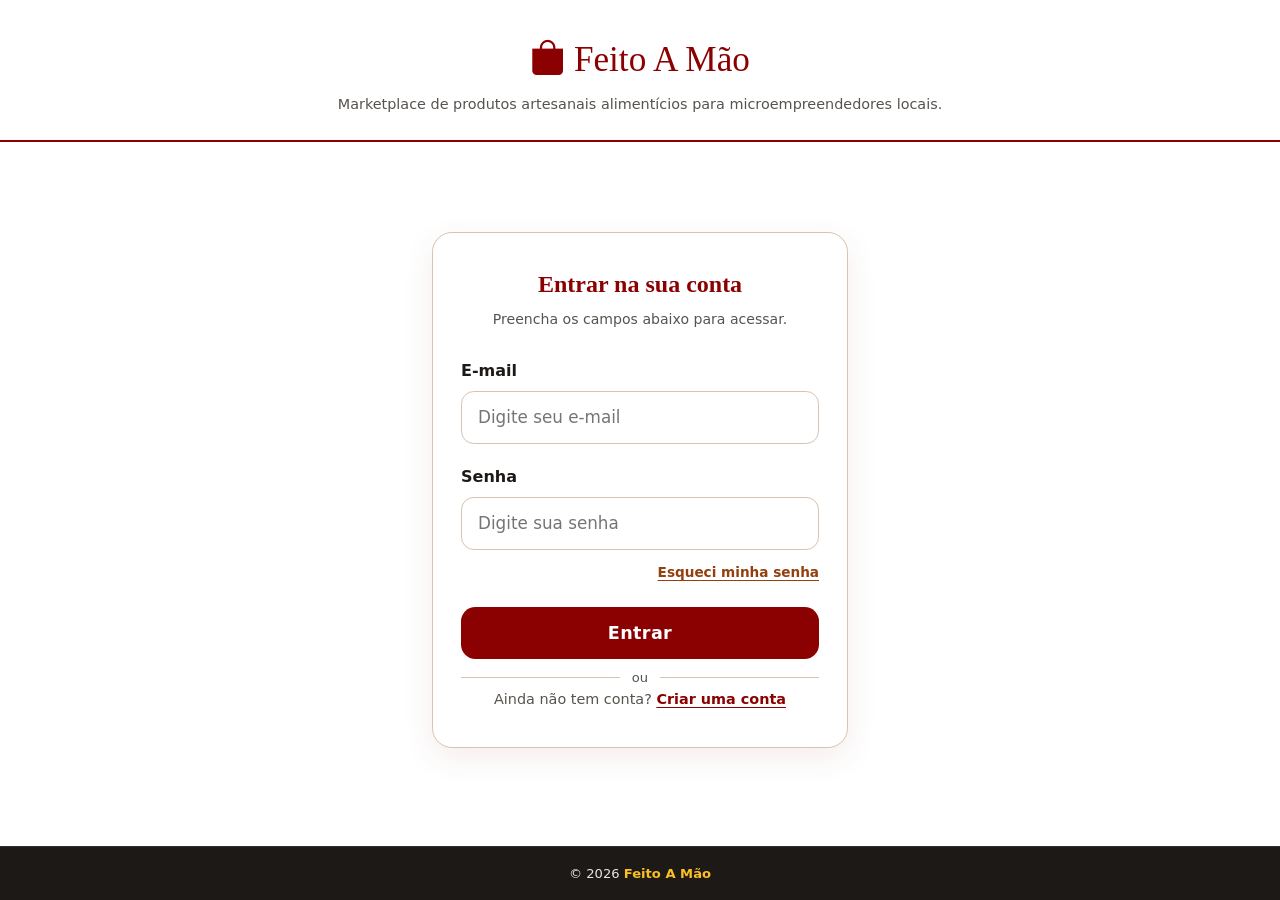
<file: index.html>
<!DOCTYPE html>
<html lang="pt-BR">
<head>
  <meta charset="UTF-8">
  <meta name="viewport" content="width=device-width, initial-scale=1.0">
  <link rel="stylesheet" href="css/style.css">
  <title>Entrar — Feito A Mão</title>
  <link rel="stylesheet" href="https://cdn.jsdelivr.net/npm/bootstrap-icons@1.13.1/font/bootstrap-icons.min.css">
  
</head>
<body>

  <a class="skip-link" href="#form-login">Ir direto para o formulário</a>

  <!-- Cabeçalho -->
  <header class="cabecalho" role="banner">
    <p class="cabecalho__marca"><i class="bi bi-bag-fill"></i> Feito A Mão</p>
    <p class="cabecalho__desc">Marketplace de produtos artesanais alimentícios para microempreendedores locais.</p>
  </header>

  <!-- Conteúdo principal -->
  <main class="pagina-login" id="conteudo-principal_login">
    <div class="card-login" role="region" aria-labelledby="titulo-login">

      <h1 class="card-login__titulo" id="titulo-login">Entrar na sua conta</h1>
      <p class="card-login__dica">Preencha os campos abaixo para acessar.</p>

      <form class="form-login" id="form-login" method="post" aria-label="Formulário de login">

        <!-- Campo E-mail -->
        <div class="campo" id="grupo-email">
          <div class="campo__rotulo-grupo">
            <label class="campo__rotulo" for="email">E-mail</label>
          </div>
          <input class="campo__entrada" type="email" id="email" name="email" autocomplete="email" placeholder="Digite seu e-mail" required>
        </div>

        <!-- Campo Senha -->
        <div class="campo" id="grupo-senha">
          <div class="campo__rotulo-grupo">
            <label class="campo__rotulo" for="senha">Senha</label>
          </div>
          <div class="campo__senha-wrapper">
            <input class="campo__entrada" type="password" id="senha" name="senha" placeholder="Digite sua senha" required>
          </div>
        </div>

        <!-- Esqueci minha senha -->
        <p class="link-senha">
          <a href="#">Esqueci minha senha</a>
        </p>

        <!-- Botão -->
        <button class="btn-entrar" type="submit" id="btn-entrar">
          <span class="btn-entrar__texto" aria-hidden="true">Entrar</span>
        </button>

      </form>

      <p id="mensagem"></p>

      <div class="divisor" aria-hidden="true">ou</div>

      <p class="link-cadastro">
        Ainda não tem conta? <a href="views/cadastrarConta.html">Criar uma conta</a>
      </p>

    </div>
  </main>

  <!-- Rodapé -->
  <footer class="rodape" role="contentinfo">
    <p>&copy; 2026 <strong>Feito A Mão</strong></p>
  </footer>

  <script src="api/Auth.js"></script>
  
</body>
</html>
</file>
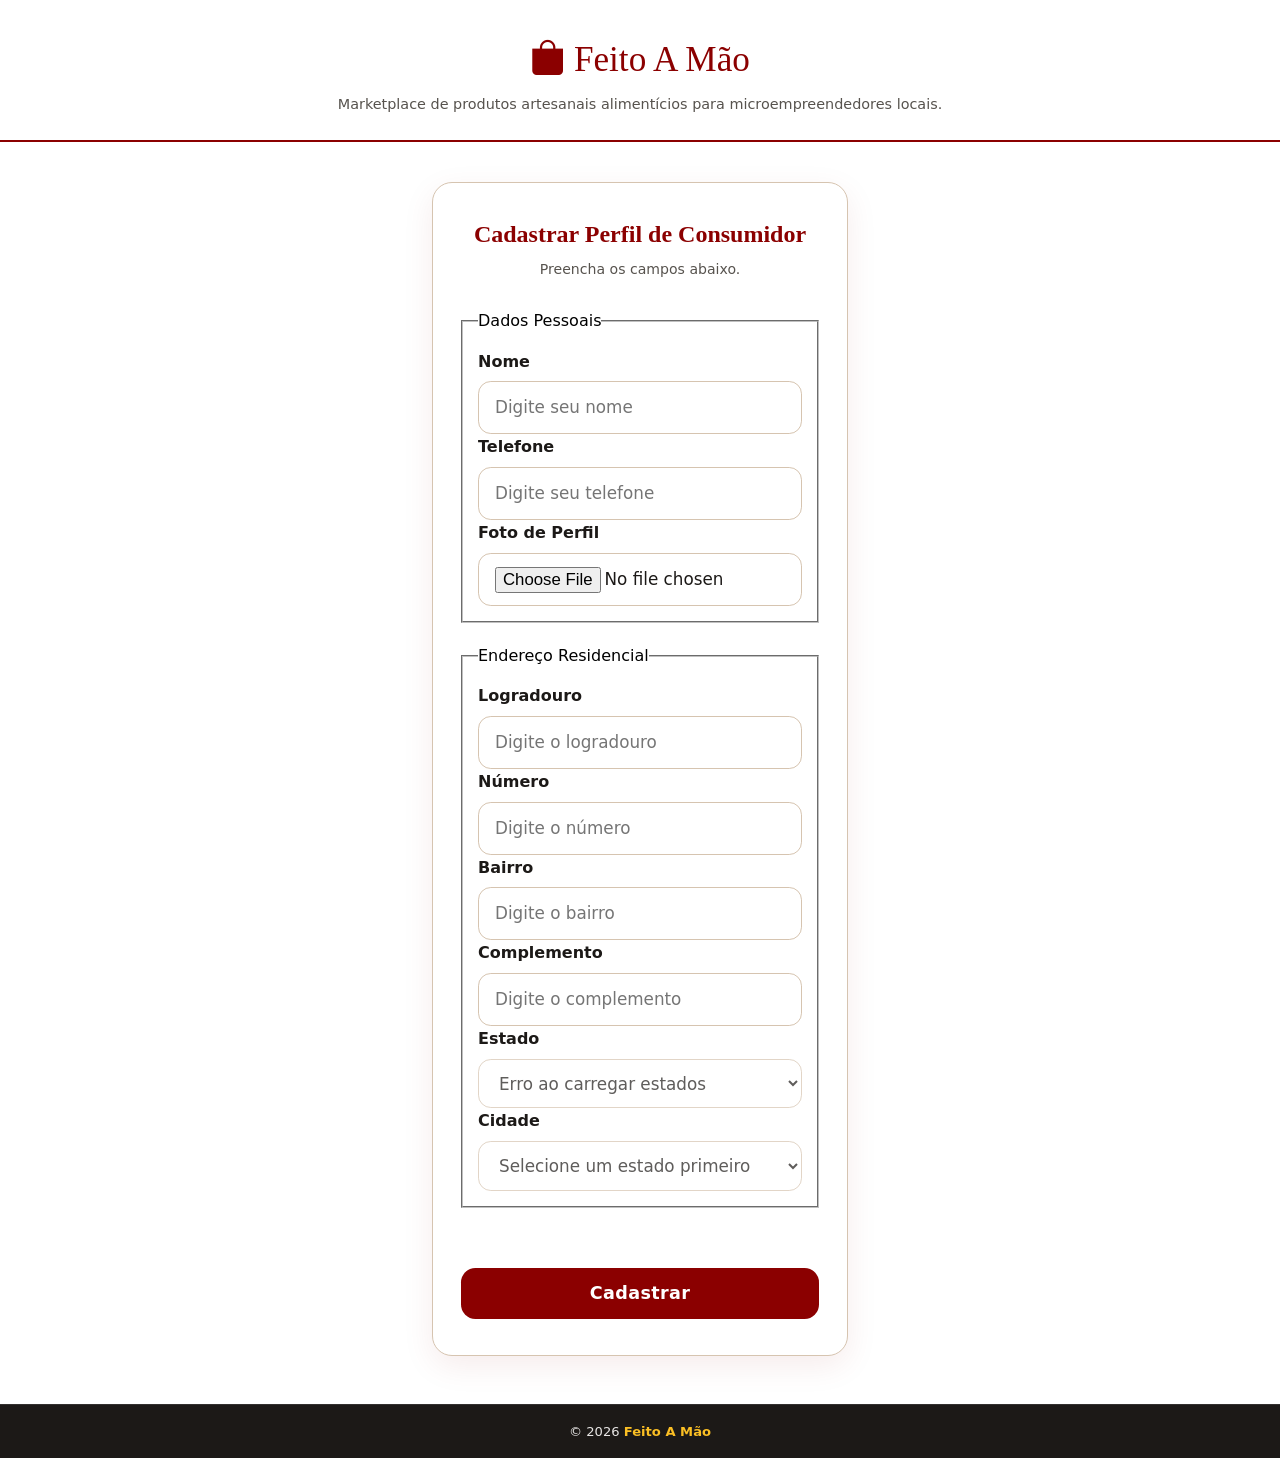
<file: views/cadastrarConsumidor.html>
<!DOCTYPE html>
<html lang="pt-BR">
<head>
  <meta charset="UTF-8">
  <meta name="viewport" content="width=device-width, initial-scale=1.0">
  <link rel="stylesheet" href="../css/style.css">
  <title>Cadastrar Perfil de Consumidor — Feito A Mão</title>
  <link rel="stylesheet" href="https://cdn.jsdelivr.net/npm/bootstrap-icons@1.13.1/font/bootstrap-icons.min.css">
</head>
<body>

  <a class="skip-link" href="#form-consumidor">Ir direto para o formulário</a>

  <header class="cabecalho" role="banner">
    <p class="cabecalho__marca"><i class="bi bi-bag-fill"></i> Feito A Mão</p>
    <p class="cabecalho__desc">Marketplace de produtos artesanais alimentícios para microempreendedores locais.</p>
  </header>

  <main class="pagina-login" id="conteudo-principal">
    <div class="card-login" role="region" aria-labelledby="titulo-consumidor">

      <h1 class="card-login__titulo" id="titulo-consumidor">Cadastrar Perfil de Consumidor</h1>
      <p class="card-login__dica">Preencha os campos abaixo.</p>

      <form class="form-login" id="form-consumidor" method="post"
            action="../index.php?acao=salvar_consumidor"
            enctype="multipart/form-data"
            aria-label="Formulário de cadastro de consumidor">

        <!-- id_usuario vindo da sessão via JS -->
        <input type="hidden" id="id_usuario" name="id_usuario" value="">

        <fieldset>
          <legend>Dados Pessoais</legend>

          <div class="campo">
            <div class="campo__rotulo-grupo">
              <label class="campo__rotulo" for="nome">Nome</label>
            </div>
            <input class="campo__entrada" type="text" id="nome" name="nome" placeholder="Digite seu nome" required>
          </div>

          <div class="campo">
            <div class="campo__rotulo-grupo">
              <label class="campo__rotulo" for="telefone">Telefone</label>
            </div>
            <input class="campo__entrada" type="tel" id="telefone" name="telefone" placeholder="Digite seu telefone">
          </div>

          <div class="campo">
            <div class="campo__rotulo-grupo">
              <label class="campo__rotulo" for="foto_perfil">Foto de Perfil</label>
            </div>
            <input class="campo__entrada" type="file" id="foto_perfil" name="foto_perfil" accept="image/*">
          </div>
        </fieldset>

        <fieldset>
          <legend>Endereço Residencial</legend>

          <div class="campo">
            <div class="campo__rotulo-grupo">
              <label class="campo__rotulo" for="logradouro">Logradouro</label>
            </div>
            <input class="campo__entrada" type="text" id="logradouro" name="logradouro" placeholder="Digite o logradouro" required>
          </div>

          <div class="campo">
            <div class="campo__rotulo-grupo">
              <label class="campo__rotulo" for="numero">Número</label>
            </div>
            <input class="campo__entrada" type="text" id="numero" name="numero" placeholder="Digite o número">
          </div>

          <div class="campo">
            <div class="campo__rotulo-grupo">
              <label class="campo__rotulo" for="bairro">Bairro</label>
            </div>
            <input class="campo__entrada" type="text" id="bairro" name="bairro" placeholder="Digite o bairro">
          </div>

          <div class="campo">
            <div class="campo__rotulo-grupo">
              <label class="campo__rotulo" for="complemento">Complemento</label>
            </div>
            <input class="campo__entrada" type="text" id="complemento" name="complemento" placeholder="Digite o complemento">
          </div>

          <div class="campo">
            <div class="campo__rotulo-grupo">
              <label class="campo__rotulo" for="estado">Estado</label>
            </div>
            <select class="campo__entrada" id="estado" name="estado" required>
              <option value="">Selecione um estado</option>
            </select>
          </div>

          <div class="campo">
            <div class="campo__rotulo-grupo">
              <label class="campo__rotulo" for="cidade">Cidade</label>
            </div>
            <select class="campo__entrada" id="cidade" name="cidade" required disabled>
              <option value="">Selecione um estado primeiro</option>
            </select>
          </div>
        </fieldset>

        <p id="mensagem"></p>

        <button class="btn-entrar" type="submit" id="btn-entrar">
          <span class="btn-entrar__texto" aria-hidden="true">Cadastrar</span>
        </button>
      </form>

    </div>
  </main>

  <footer class="rodape" role="contentinfo">
    <p>&copy; 2026 <strong>Feito A Mão</strong></p>
  </footer>

  <script src="../api_gov/api_gov.js"></script>
  <script>
    // Preenche o id_usuario a partir da URL (?id_usuario=X)
    const params = new URLSearchParams(window.location.search);
    const idUsuario = params.get('id_usuario') || '';
    document.getElementById('id_usuario').value = idUsuario;
  </script>

</body>
</html>
</file>
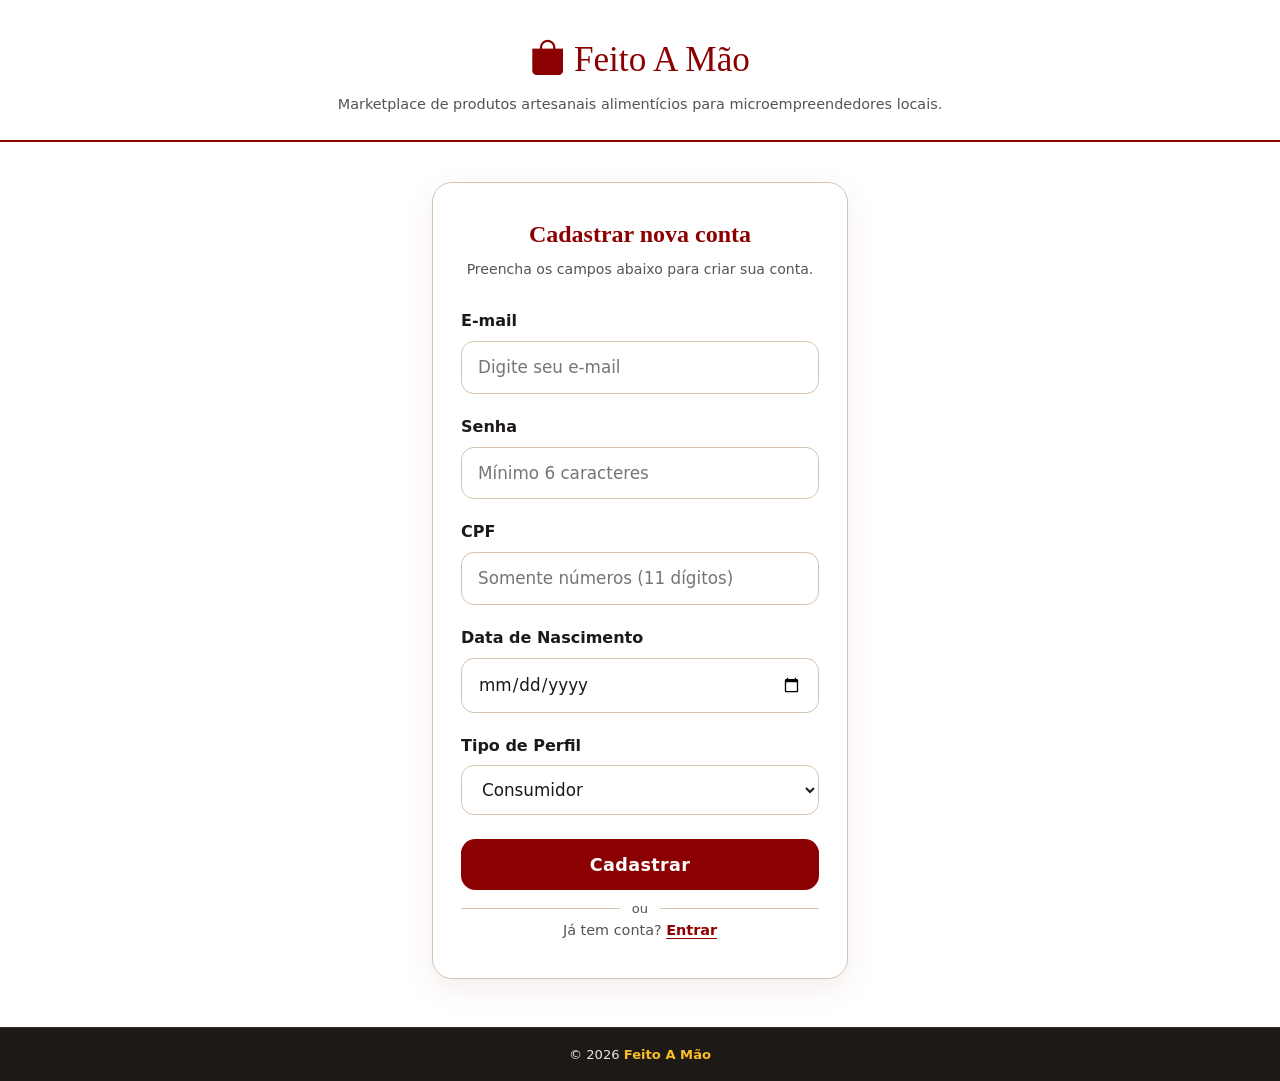
<file: views/cadastrarConta.html>
<!DOCTYPE html>
<html lang="pt-BR">
<head>
  <meta charset="UTF-8">
  <meta name="viewport" content="width=device-width, initial-scale=1.0">
  <link rel="stylesheet" href="../css/style.css">
  <title>Cadastrar Conta — Feito A Mão</title>
  <link rel="stylesheet" href="https://cdn.jsdelivr.net/npm/bootstrap-icons@1.13.1/font/bootstrap-icons.min.css">
</head>
<body>
  <a class="skip-link" href="#form-login">Ir direto para o formulário</a>

  <header class="cabecalho" role="banner">
    <p class="cabecalho__marca"><i class="bi bi-bag-fill"></i> Feito A Mão</p>
    <p class="cabecalho__desc">Marketplace de produtos artesanais alimentícios para microempreendedores locais.</p>
  </header>

  <main class="pagina-login" id="conteudo-principal">
    <div class="card-login" role="region" aria-labelledby="titulo-login">

      <h1 class="card-login__titulo" id="titulo-login">Cadastrar nova conta</h1>
      <p class="card-login__dica">Preencha os campos abaixo para criar sua conta.</p>

      <form class="form-login" id="form-login" aria-label="Formulário de cadastro">

        <div class="campo">
          <div class="campo__rotulo-grupo">
            <label class="campo__rotulo" for="email">E-mail</label>
          </div>
          <input class="campo__entrada" type="email" id="email" name="email" autocomplete="email" placeholder="Digite seu e-mail" required>
        </div>

        <div class="campo">
          <div class="campo__rotulo-grupo">
            <label class="campo__rotulo" for="senha">Senha</label>
          </div>
          <input class="campo__entrada" type="password" id="senha" name="senha" placeholder="Mínimo 6 caracteres" required>
        </div>

        <div class="campo">
          <div class="campo__rotulo-grupo">
            <label class="campo__rotulo" for="cpf">CPF</label>
          </div>
          <input class="campo__entrada" type="text" id="cpf" name="cpf" placeholder="Somente números (11 dígitos)" maxlength="14" required>
        </div>

        <div class="campo">
          <div class="campo__rotulo-grupo">
            <label class="campo__rotulo" for="data_nascimento">Data de Nascimento</label>
          </div>
          <input class="campo__entrada" type="date" id="data_nascimento" name="data_nascimento" required>
        </div>

        <div class="campo">
          <div class="campo__rotulo-grupo">
            <label class="campo__rotulo" for="tipo_perfil">Tipo de Perfil</label>
          </div>
          <select class="campo__entrada" id="tipo_perfil" name="tipo_perfil" required>
            <option disabled value="">Selecione seu tipo de perfil</option>
            <option value="consumidor">Consumidor</option>
            <option value="produtor">Produtor</option>
            <option value="ambos">Consumidor e Produtor</option>
          </select>
        </div>

        <button class="btn-entrar" type="submit" id="btn-entrar">
          <span class="btn-entrar__texto" aria-hidden="true">Cadastrar</span>
        </button>

      </form>

      <p id="mensagem"></p>

      <div class="divisor" aria-hidden="true">ou</div>
      <p class="link-cadastro">
        Já tem conta? <a href="../index.html">Entrar</a>
      </p>

    </div>
  </main>

  <footer class="rodape" role="contentinfo">
    <p>&copy; 2026 <strong>Feito A Mão</strong></p>
  </footer>

  <script src="../api/Cadastro.js"></script>
</body>
</html>
</file>
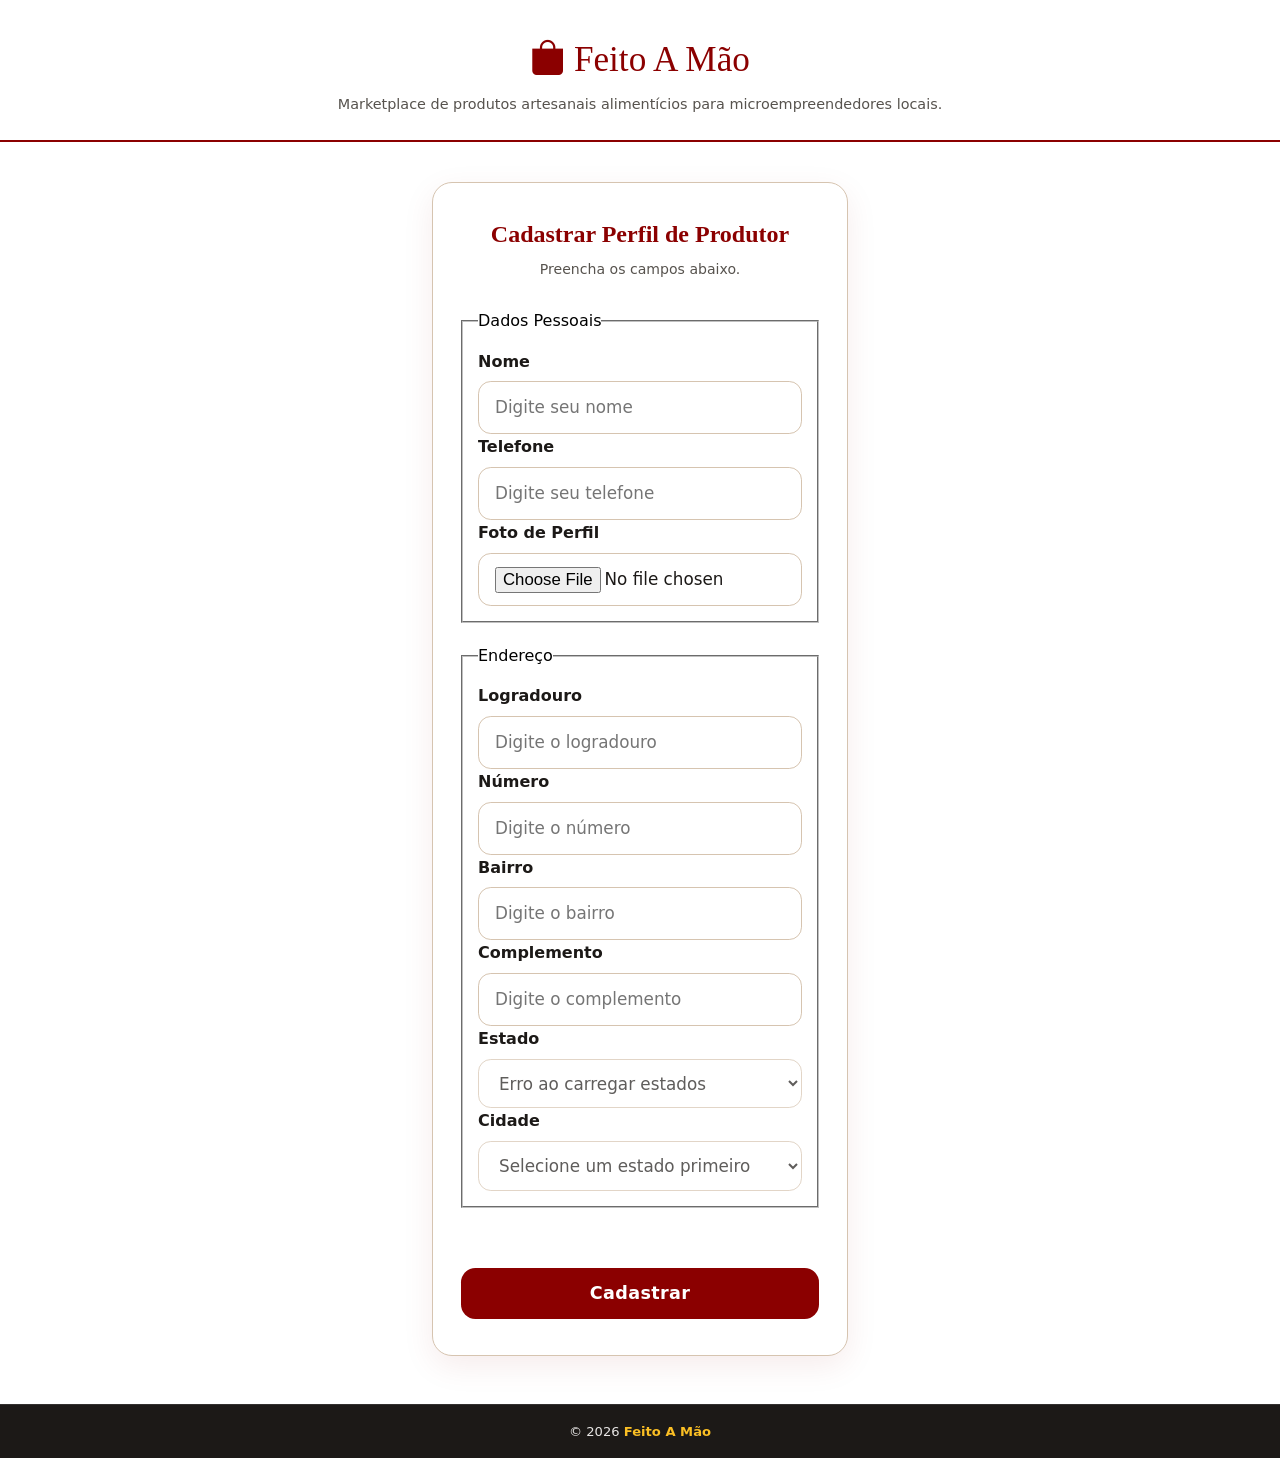
<file: views/cadastrarProdutor.html>
<!DOCTYPE html>
<html lang="pt-BR">
<head>
  <meta charset="UTF-8">
  <meta name="viewport" content="width=device-width, initial-scale=1.0">
  <link rel="stylesheet" href="../css/style.css">
  <title>Cadastrar Perfil de Produtor — Feito A Mão</title>
  <link rel="stylesheet" href="https://cdn.jsdelivr.net/npm/bootstrap-icons@1.13.1/font/bootstrap-icons.min.css">
</head>
<body>

  <a class="skip-link" href="#form-produtor">Ir direto para o formulário</a>

  <header class="cabecalho" role="banner">
    <p class="cabecalho__marca"><i class="bi bi-bag-fill"></i> Feito A Mão</p>
    <p class="cabecalho__desc">Marketplace de produtos artesanais alimentícios para microempreendedores locais.</p>
  </header>

  <main class="pagina-login" id="conteudo-principal">
    <div class="card-login" role="region" aria-labelledby="titulo-produtor">

      <h1 class="card-login__titulo" id="titulo-produtor">Cadastrar Perfil de Produtor</h1>
      <p class="card-login__dica">Preencha os campos abaixo.</p>

      <form class="form-login" id="form-produtor" method="post"
            action="../index.php?acao=salvar_produtor"
            enctype="multipart/form-data"
            aria-label="Formulário de cadastro de produtor">

        <input type="hidden" id="id_usuario" name="id_usuario" value="">

        <fieldset>
          <legend>Dados Pessoais</legend>

          <div class="campo">
            <div class="campo__rotulo-grupo">
              <label class="campo__rotulo" for="nome">Nome</label>
            </div>
            <input class="campo__entrada" type="text" id="nome" name="nome" placeholder="Digite seu nome" required>
          </div>

          <div class="campo">
            <div class="campo__rotulo-grupo">
              <label class="campo__rotulo" for="telefone">Telefone</label>
            </div>
            <input class="campo__entrada" type="tel" id="telefone" name="telefone" placeholder="Digite seu telefone">
          </div>

          <div class="campo">
            <div class="campo__rotulo-grupo">
              <label class="campo__rotulo" for="foto_perfil">Foto de Perfil</label>
            </div>
            <input class="campo__entrada" type="file" id="foto_perfil" name="foto_perfil" accept="image/*">
          </div>
        </fieldset>

        <fieldset>
          <legend>Endereço</legend>

          <div class="campo">
            <div class="campo__rotulo-grupo">
              <label class="campo__rotulo" for="logradouro">Logradouro</label>
            </div>
            <input class="campo__entrada" type="text" id="logradouro" name="logradouro" placeholder="Digite o logradouro" required>
          </div>

          <div class="campo">
            <div class="campo__rotulo-grupo">
              <label class="campo__rotulo" for="numero">Número</label>
            </div>
            <input class="campo__entrada" type="text" id="numero" name="numero" placeholder="Digite o número">
          </div>

          <div class="campo">
            <div class="campo__rotulo-grupo">
              <label class="campo__rotulo" for="bairro">Bairro</label>
            </div>
            <input class="campo__entrada" type="text" id="bairro" name="bairro" placeholder="Digite o bairro">
          </div>

          <div class="campo">
            <div class="campo__rotulo-grupo">
              <label class="campo__rotulo" for="complemento">Complemento</label>
            </div>
            <input class="campo__entrada" type="text" id="complemento" name="complemento" placeholder="Digite o complemento">
          </div>

          <div class="campo">
            <div class="campo__rotulo-grupo">
              <label class="campo__rotulo" for="estado">Estado</label>
            </div>
            <select class="campo__entrada" id="estado" name="estado" required>
              <option value="">Selecione um estado</option>
            </select>
          </div>

          <div class="campo">
            <div class="campo__rotulo-grupo">
              <label class="campo__rotulo" for="cidade">Cidade</label>
            </div>
            <select class="campo__entrada" id="cidade" name="cidade" required disabled>
              <option value="">Selecione um estado primeiro</option>
            </select>
          </div>
        </fieldset>

        <p id="mensagem"></p>

        <button class="btn-entrar" type="submit" id="btn-entrar">
          <span class="btn-entrar__texto" aria-hidden="true">Cadastrar</span>
        </button>
      </form>

    </div>
  </main>

  <footer class="rodape" role="contentinfo">
    <p>&copy; 2026 <strong>Feito A Mão</strong></p>
  </footer>

  <script src="../api_gov/api_gov.js"></script>
  <script>
    const params = new URLSearchParams(window.location.search);
    const idUsuario = params.get('id_usuario') || '';
    document.getElementById('id_usuario').value = idUsuario;
  </script>

</body>
</html>
</file>
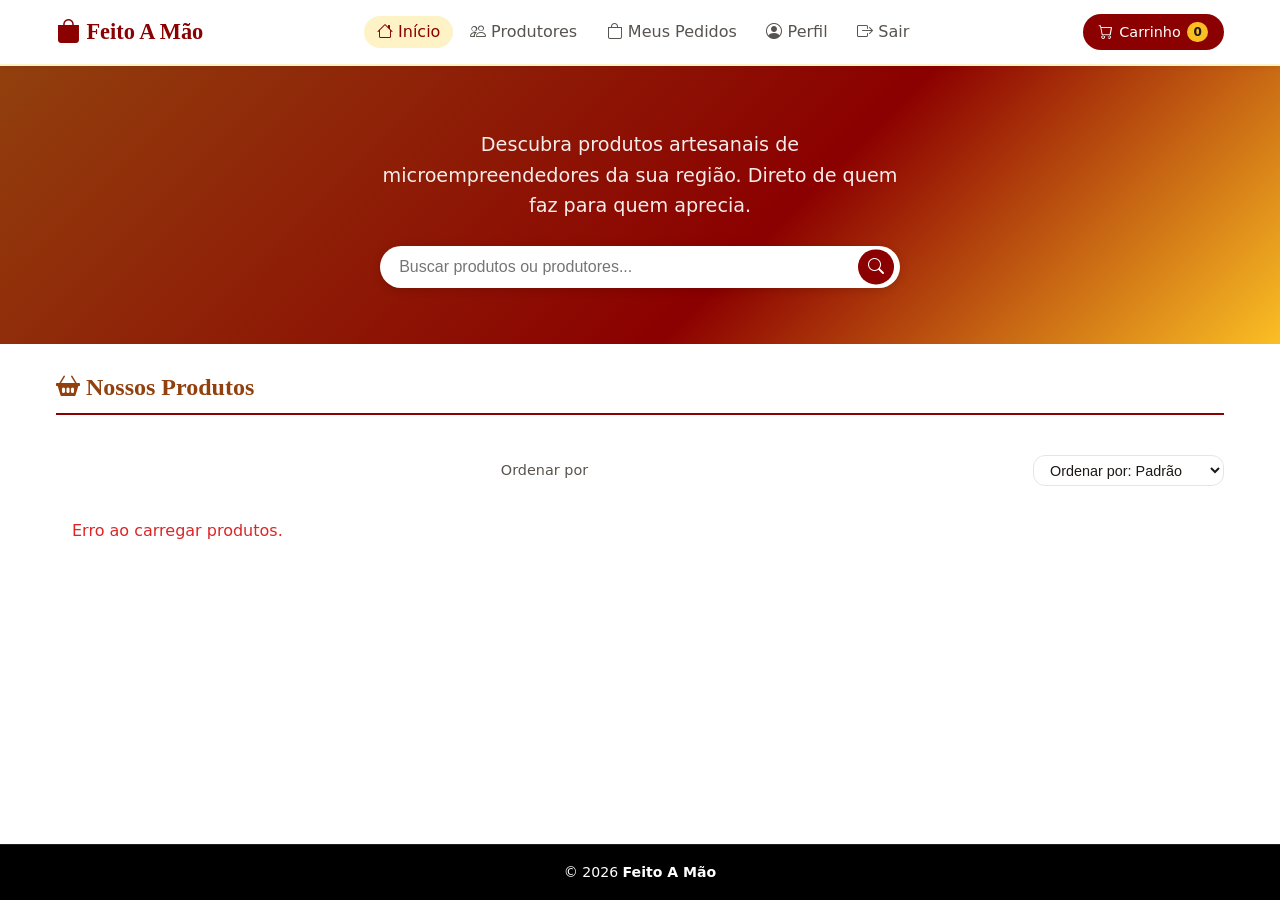
<file: views/consumidorMain.html>
<!DOCTYPE html>
<html lang="pt-BR">
<head>
  <meta charset="UTF-8" />
  <meta name="viewport" content="width=device-width, initial-scale=1.0" />
  <meta name="description" content="Feito A Mão — Marketplace de produtos artesanais de microempreendedores locais." />
  <title>Feito A Mão — Produtos Artesanais</title>
  <link rel="stylesheet" href="../css/style.css" />
  <link rel="stylesheet" href="https://cdn.jsdelivr.net/npm/bootstrap-icons@1.13.1/font/bootstrap-icons.min.css">
</head>
<body>

  <!-- Skip link para navegação por teclado -->
  <a class="skip-link" href="#conteudo-principal">Ir para o conteúdo principal</a>

  <!--  HEADER / NAV  -->
  <header class="header" role="banner">
    <nav class="nav" aria-label="Navegação principal">
      <a class="nav__logo" href="escolhaPerfil.html" aria-label="Feito A Mão — Página inicial">
        <span aria-hidden="true"><i class="bi bi-bag-fill"></i></span> Feito A Mão
      </a>

      <!-- Hambúrguer (mobile) -->
      <button
        class="nav__toggle"
        id="nav-toggle"
        aria-controls="nav-menu"
        aria-expanded="false"
        aria-label="Abrir menu de navegação"
      >
        <span></span><span></span><span></span>
      </button>

      <!-- Links de navegação -->
      <ul class="nav__menu" id="nav-menu" role="list">
        <li><a href="#conteudo-principal"><i class="bi bi-house"></i> Início</a></li>
        <li><a href="produtores.html"><i class="bi bi-people"></i> Produtores</a></li>
        <li><a href="meusPedidos.html"><i class="bi bi-bag"></i> Meus Pedidos</a></li>
        <li><a href="editarConsumidor.html"><i class="bi bi-person-circle"></i> Perfil</a></li>
        <li><a href="#" id="btn-sair"><i class="bi bi-box-arrow-right"></i> Sair</a></li>
      </ul>

      <!-- Botão carrinho -->
      <div class="nav__acoes">
        <button class="btn-carrinho" id="btn-abrir-carrinho" aria-label="Ver carrinho de compras">
          <i class="bi bi-cart"></i> Carrinho
          <span class="carrinho-badge" id="carrinho-badge" aria-label="itens no carrinho">0</span>
        </button>
      </div>
    </nav>
  </header>

  <!--  HERO / BANNER  -->
  <section class="hero" aria-label="Apresentação">
    <p class="hero__subtitulo">
      Descubra produtos artesanais de microempreendedores da sua região.
      Direto de quem faz para quem aprecia.
    </p>

    <!-- Campo de busca -->
    <div class="busca-wrapper" role="search">
      <label for="busca-input">Buscar produtos ou produtores</label>
      <input
        type="search"
        id="busca-input"
        class="busca-input"
        placeholder="Buscar produtos ou produtores..."
        aria-label="Buscar produtos ou produtores"
        autocomplete="off"
      />
      <button class="busca-btn" id="busca-btn" aria-label="Realizar busca"><i class="bi bi-search"></i></button>
    </div>
  </section>

  <!--  CONTEÚDO PRINCIPAL  -->
  <main class="main" id="conteudo-principal">

    <!-- Título da seção -->
    <h2 class="secao-titulo"><i class="bi bi-basket2-fill"></i> Nossos Produtos</h2>

    <!-- Filtros de categoria (preenchidos via JS) -->
    <nav aria-label="Filtrar por categoria">
      <div class="filtros" id="filtros" role="group" aria-label="Categorias de produtos">
        <!-- Renderizado dinamicamente via JS -->
      </div>
    </nav>

    <!-- Barra de resultados + ordenação -->
    <div class="barra-resultados">
      <span id="resultado-count" aria-live="polite" aria-atomic="true"></span>
      <label for="ordenar" class="sr-only">Ordenar por</label>
      <select id="ordenar" class="ordenar-select" aria-label="Ordenar produtos">
        <option value="padrao">Ordenar por: Padrão</option>
        <option value="destaque"> <i class="bi bi-star-fill"></i> Destaques primeiro</option>
        <option value="preco-asc">Preço: menor → maior</option>
        <option value="preco-desc">Preço: maior → menor</option>
        <option value="nome">Nome A–Z</option>
      </select>
    </div>

    <!-- Grid de produtos (preenchido via JS) -->
    <section
      id="produtos-grid"
      class="produtos-grid"
      aria-label="Lista de produtos artesanais"
      aria-live="polite"
    >
      <!-- Cards renderizados dinamicamente via JS -->
    </section>

  </main>

  <!-- TOASTS / FEEDBACK -->
  <div id="toast-container" class="toast-container" aria-live="polite" aria-atomic="false"></div>

  <aside id="carrinho-drawer" class="carrinho-drawer" aria-label="Carrinho de pedidos">
    <div class="carrinho-drawer__cabeca">
      <h2>Seu carrinho</h2>
      <button class="modal__fechar" id="fechar-carrinho" aria-label="Fechar carrinho">✕</button>
    </div>
    <div id="carrinho-grid" class="carrinho-drawer__lista"></div>
    <div class="carrinho-drawer__rodape">
      <p id="carrinho-resumo">0 item</p>
      <strong id="carrinho-total">R$ 0,00</strong>
      <button class="btn-adicionar" id="finalizar-pedido">Finalizar pedido</button>
    </div>
  </aside>

  <!-- FOOTER -->
  <footer class="footer" role="contentinfo">
    <p>
      &copy; 2026 <strong>Feito A Mão</strong>
    </p>
  </footer>

  <!-- Script principal -->
   <script src="../js/nav.js"></script>
  <script src="../api/Pedido.js"></script>
  <script src="../api/AppConsumidor.js"></script>
</body>
</html>
</file>
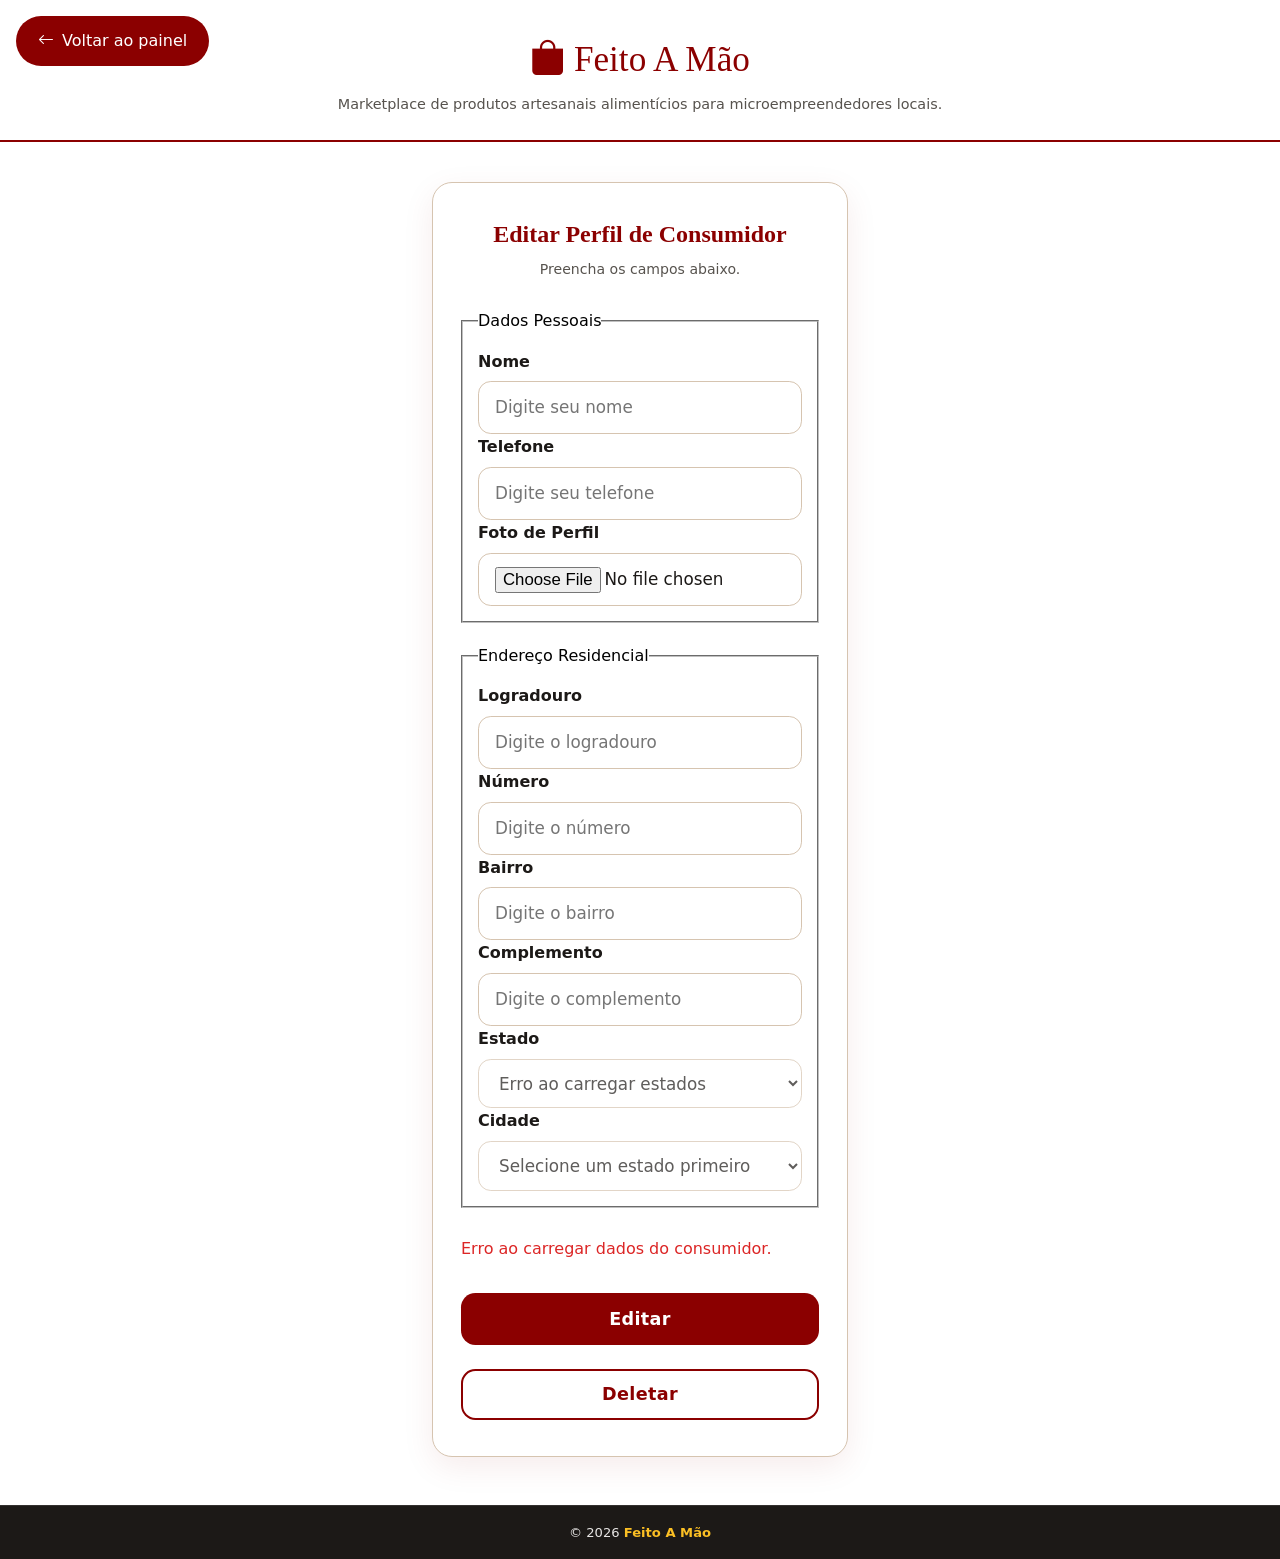
<file: views/editarConsumidor.html>
<!DOCTYPE html>
<html lang="pt-BR">
<head>
  <meta charset="UTF-8">
  <meta name="viewport" content="width=device-width, initial-scale=1.0">
  <link rel="stylesheet" href="../css/style.css">
  <title>Editar Perfil de Consumidor — Feito A Mão</title>
  <link rel="stylesheet" href="https://cdn.jsdelivr.net/npm/bootstrap-icons@1.13.1/font/bootstrap-icons.min.css">
</head>
<body>

  <a class="skip-link" href="#form-consumidor">Ir direto para o formulário</a>

  <header class="cabecalho" role="banner">
    <div class="nav__acoes">
      <a href="consumidorMain.html" class="btn-voltar-painel" aria-label="Voltar ao painel do consumidor">
        <i class="bi bi-arrow-left"></i> Voltar ao painel
      </a>
    </div>
      <p class="cabecalho__marca"><i class="bi bi-bag-fill"></i> Feito A Mão</p>
      <p class="cabecalho__desc">Marketplace de produtos artesanais alimentícios para microempreendedores locais.</p>
  </header>

  <main class="pagina-login" id="conteudo-principal">
    <div class="card-login" role="region" aria-labelledby="titulo-consumidor">

      <h1 class="card-login__titulo" id="titulo-consumidor">Editar Perfil de Consumidor</h1>
      <p class="card-login__dica">Preencha os campos abaixo.</p>

      <form class="form-login" id="form-consumidor" method="post"
            action="../index.php?acao=atualizar_consumidor"
            enctype="multipart/form-data"
            aria-label="Formulário de edição de consumidor">

        <!-- id_usuario vindo da sessão via JS -->
        <input type="hidden" id="id_usuario" name="id_usuario" value="">

        <fieldset>
          <legend>Dados Pessoais</legend>

          <div class="campo">
            <div class="campo__rotulo-grupo">
              <label class="campo__rotulo" for="nome">Nome</label>
            </div>
            <input class="campo__entrada" type="text" id="nome" name="nome" placeholder="Digite seu nome" required>
          </div>

          <div class="campo">
            <div class="campo__rotulo-grupo">
              <label class="campo__rotulo" for="telefone">Telefone</label>
            </div>
            <input class="campo__entrada" type="tel" id="telefone" name="telefone" placeholder="Digite seu telefone">
          </div>

          <div class="campo">
            <div class="campo__rotulo-grupo">
              <label class="campo__rotulo" for="foto_perfil">Foto de Perfil</label>
            </div>
            <input class="campo__entrada" type="file" id="foto_perfil" name="foto_perfil" accept="image/*">
          </div>
        </fieldset>

        <fieldset>
          <legend>Endereço Residencial</legend>

          <div class="campo">
            <div class="campo__rotulo-grupo">
              <label class="campo__rotulo" for="logradouro">Logradouro</label>
            </div>
            <input class="campo__entrada" type="text" id="logradouro" name="logradouro" placeholder="Digite o logradouro" required>
          </div>

          <div class="campo">
            <div class="campo__rotulo-grupo">
              <label class="campo__rotulo" for="numero">Número</label>
            </div>
            <input class="campo__entrada" type="text" id="numero" name="numero" placeholder="Digite o número">
          </div>

          <div class="campo">
            <div class="campo__rotulo-grupo">
              <label class="campo__rotulo" for="bairro">Bairro</label>
            </div>
            <input class="campo__entrada" type="text" id="bairro" name="bairro" placeholder="Digite o bairro">
          </div>

          <div class="campo">
            <div class="campo__rotulo-grupo">
              <label class="campo__rotulo" for="complemento">Complemento</label>
            </div>
            <input class="campo__entrada" type="text" id="complemento" name="complemento" placeholder="Digite o complemento">
          </div>

          <div class="campo">
            <div class="campo__rotulo-grupo">
              <label class="campo__rotulo" for="estado">Estado</label>
            </div>
            <select class="campo__entrada" id="estado" name="estado" required>
              <option value="">Selecione um estado</option>
            </select>
          </div>

          <div class="campo">
            <div class="campo__rotulo-grupo">
              <label class="campo__rotulo" for="cidade">Cidade</label>
            </div>
            <select class="campo__entrada" id="cidade" name="cidade" required disabled>
              <option value="">Selecione um estado primeiro</option>
            </select>
          </div>
        </fieldset>

        <p id="mensagem"></p>

        <button class="btn-entrar" type="submit" id="btn-salvar">
          <span class="btn-entrar__texto" aria-hidden="true">Editar</span>
        </button>

        <button class="btn-deletar" type="button" id="btn-deletar">
          <span aria-hidden="true">Deletar</span>
        </button>
      </form>

    </div>
  </main>

  <footer class="rodape" role="contentinfo">
    <p>&copy; 2026 <strong>Feito A Mão</strong></p>
  </footer>

  <script src="../api/crudConsumidor.js"></script> 
  <script src="../api_gov/api_gov.js"></script>
  <script>
    // Preenche o id_usuario a partir da URL (?id_usuario=X)
    const params = new URLSearchParams(window.location.search);
    const idUsuario = params.get('id_usuario') || '';
    document.getElementById('id_usuario').value = idUsuario;
  </script>

</body>
</html>
</file>
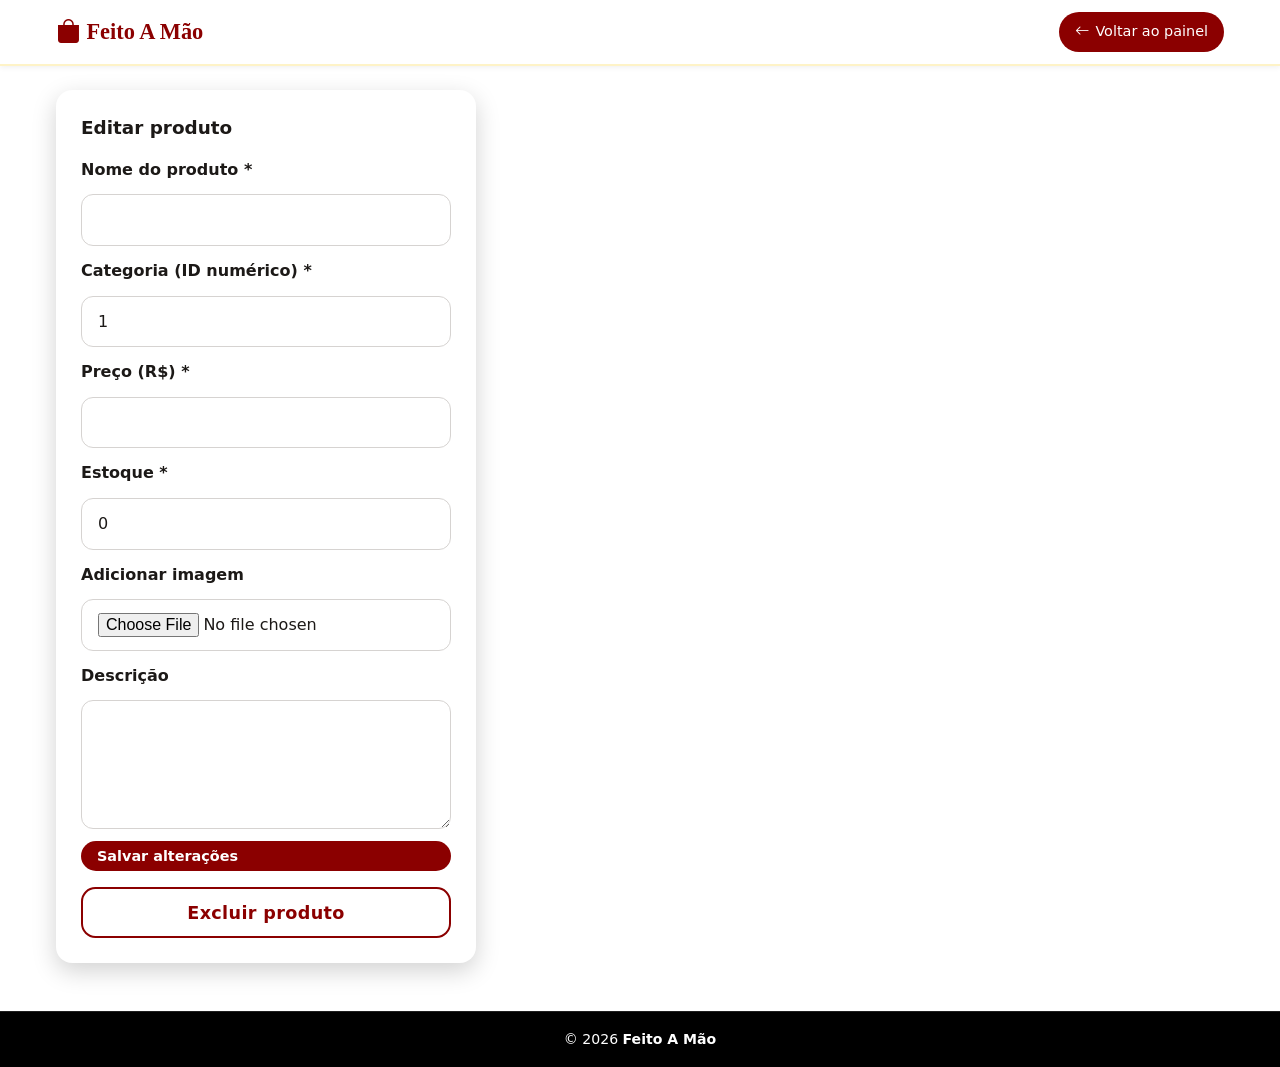
<file: views/editarProduto.html>
<!DOCTYPE html>
<html lang="pt-BR">
<head>
  <meta charset="UTF-8" />
  <meta name="viewport" content="width=device-width, initial-scale=1.0" />
  <title>Editar Produto — Feito A Mão</title>
  <link rel="stylesheet" href="../css/style.css" />
  <link rel="stylesheet" href="https://cdn.jsdelivr.net/npm/bootstrap-icons@1.13.1/font/bootstrap-icons.min.css">
</head>
<body>
  <a class="skip-link" href="#conteudo-principal">Ir para o conteúdo principal</a>

  <header class="header" role="banner">
    <nav class="nav" aria-label="Navegação principal">
      <a class="nav__logo" href="escolhaPerfil.html" aria-label="Feito A Mão — Página inicial">
        <span aria-hidden="true"><i class="bi bi-bag-fill"></i></span> Feito A Mão
      </a>
      <div class="nav__acoes">
        <a href="produtorMain.html" class="btn-carrinho">
          <i class="bi bi-arrow-left"></i> Voltar ao painel
        </a>
      </div>
    </nav>
  </header>

  <main class="main" id="conteudo-principal">
    <section class="perfil-card perfil-card--claro" aria-labelledby="editar-produto-title">
      <h1 id="editar-produto-title" class="perfil-card__title">Editar produto</h1>

      <p id="mensagem-produto"></p>

      <form id="form-produto" class="form-grid" enctype="multipart/form-data">

        <label for="produto-nome">Nome do produto *</label>
        <input id="produto-nome" class="caixa_input" type="text" required />

        <label for="produto-categoria-id">Categoria (ID numérico) *</label>
        <input id="produto-categoria-id" class="caixa_input" type="number" min="1" value="1" required />

        <label for="produto-preco">Preço (R$) *</label>
        <input id="produto-preco" class="caixa_input" type="number" min="0" step="0.01" required />

        <label for="produto-estoque">Estoque *</label>
        <input id="produto-estoque" class="caixa_input" type="number" min="0" value="0" required />

        <label for="produto-imagem">Adicionar imagem</label>
        <input id="produto-imagem" name="imagem" class="caixa_input" type="file" accept="image/*" />

        <label for="produto-descricao">Descrição</label>
        <textarea id="produto-descricao" class="caixa_input" rows="4"></textarea>

        <button type="submit" class="btn-adicionar">Salvar alterações</button>
        <button type="button" class="btn-deletar" id="btn-deletar">Excluir produto</button>
      </form>
    </section>
  </main>

  <footer class="footer" role="contentinfo">
    <p>&copy; 2026 <strong>Feito A Mão</strong></p>
  </footer>

  <script src="../api/Produto.js"></script>
</body>
</html>
</file>
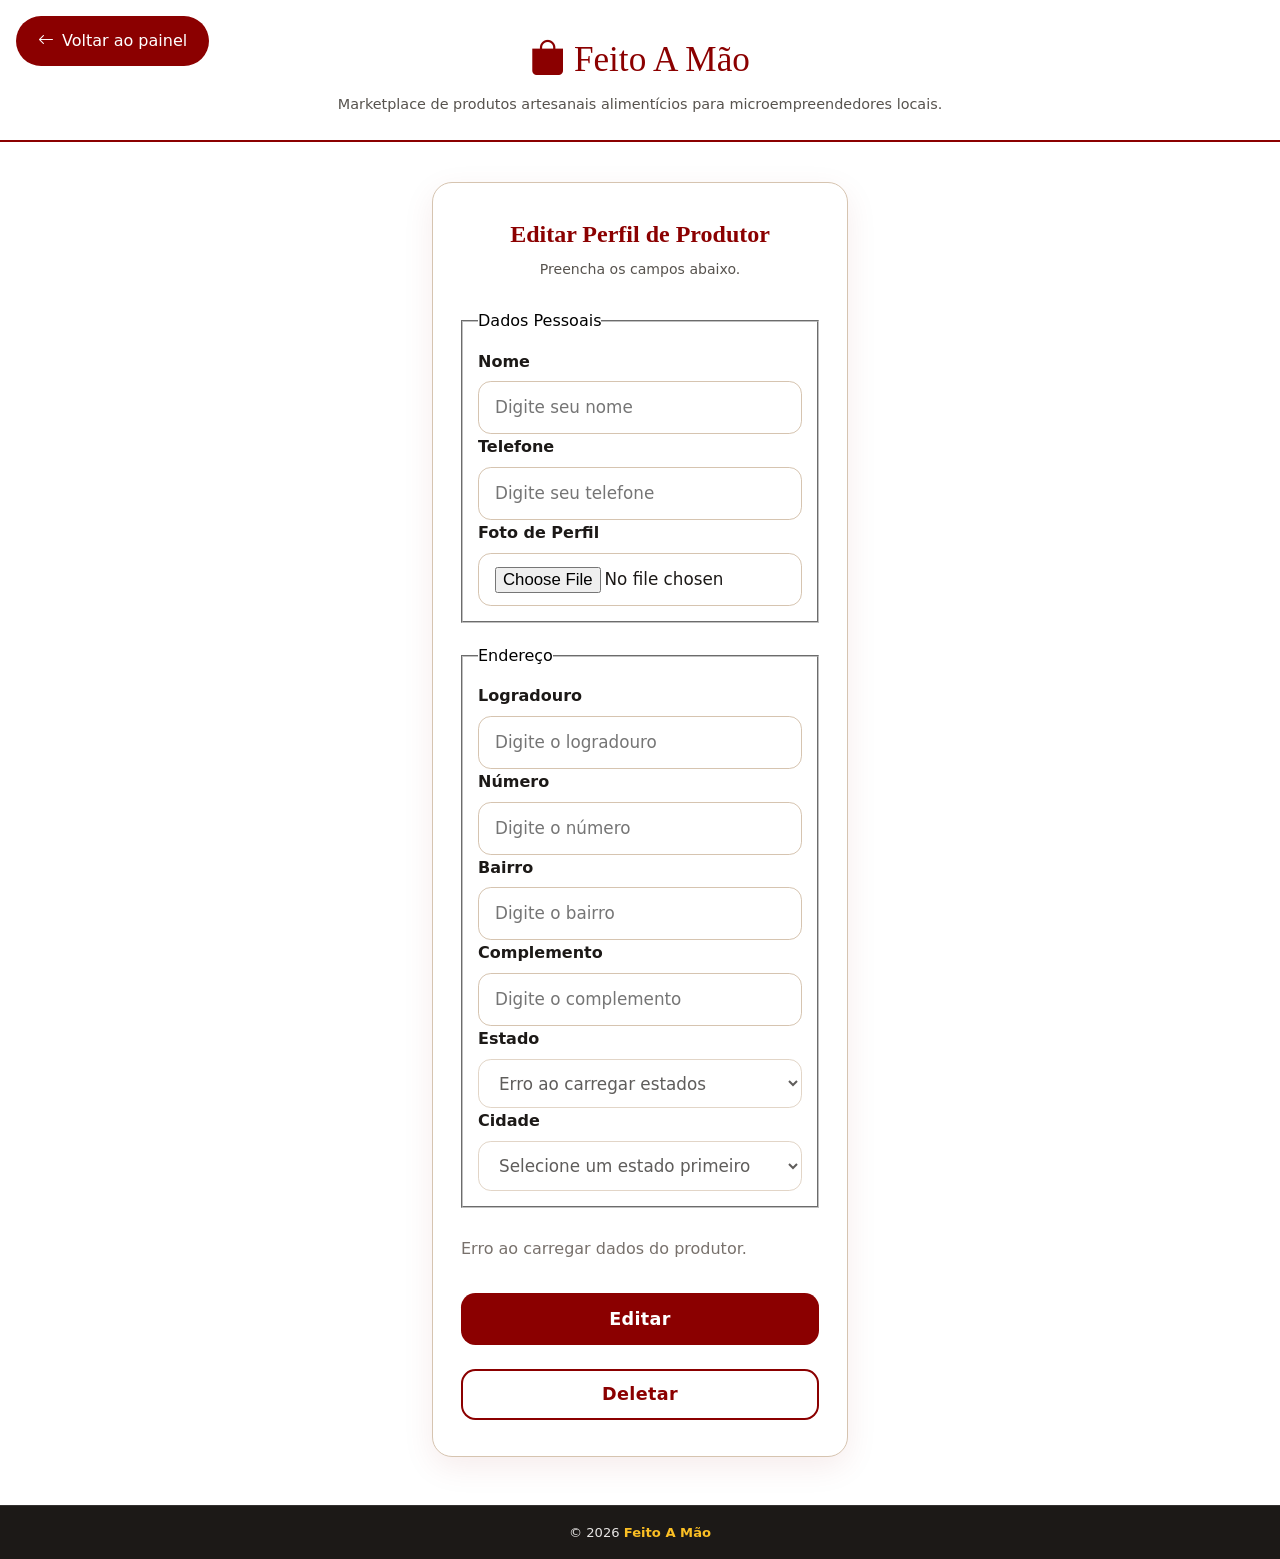
<file: views/editarProdutor.html>
<!DOCTYPE html>
<html lang="pt-BR">
<head>
  <meta charset="UTF-8">
  <meta name="viewport" content="width=device-width, initial-scale=1.0">
  <link rel="stylesheet" href="../css/style.css">
  <title>Editar Perfil de Produtor — Feito A Mão</title>
  <link rel="stylesheet" href="https://cdn.jsdelivr.net/npm/bootstrap-icons@1.13.1/font/bootstrap-icons.min.css">
</head>
<body>

  <a class="skip-link" href="#form-produtor">Ir direto para o formulário</a>

  <header class="cabecalho" role="banner">
    <div class="nav__acoes">
      <a href="produtorMain.html" class="btn-voltar-painel" aria-label="Voltar ao painel do consumidor">
        <i class="bi bi-arrow-left"></i> Voltar ao painel
      </a>
    </div>
    <p class="cabecalho__marca"><i class="bi bi-bag-fill"></i> Feito A Mão</p>
    <p class="cabecalho__desc">Marketplace de produtos artesanais alimentícios para microempreendedores locais.</p>
  </header>

  <main class="pagina-login" id="conteudo-principal">
    <div class="card-login" role="region" aria-labelledby="titulo-produtor">

      <h1 class="card-login__titulo" id="titulo-produtor">Editar Perfil de Produtor</h1>
      <p class="card-login__dica">Preencha os campos abaixo.</p>

      <form class="form-login" id="form-produtor" method="post"
            action="../index.php?acao=atualizar_produtor"
            enctype="multipart/form-data"
            aria-label="Formulário de edição de produtor">

        <input type="hidden" id="id_usuario" name="id_usuario" value="">

        <fieldset>
          <legend>Dados Pessoais</legend>

          <div class="campo">
            <div class="campo__rotulo-grupo">
              <label class="campo__rotulo" for="nome">Nome</label>
            </div>
            <input class="campo__entrada" type="text" id="nome" name="nome" placeholder="Digite seu nome" required>
          </div>

          <div class="campo">
            <div class="campo__rotulo-grupo">
              <label class="campo__rotulo" for="telefone">Telefone</label>
            </div>
            <input class="campo__entrada" type="tel" id="telefone" name="telefone" placeholder="Digite seu telefone">
          </div>

          <div class="campo">
            <div class="campo__rotulo-grupo">
              <label class="campo__rotulo" for="foto_perfil">Foto de Perfil</label>
            </div>
            <input class="campo__entrada" type="file" id="foto_perfil" name="foto_perfil" accept="image/*">
          </div>
        </fieldset>

        <fieldset>
          <legend>Endereço</legend>

          <div class="campo">
            <div class="campo__rotulo-grupo">
              <label class="campo__rotulo" for="logradouro">Logradouro</label>
            </div>
            <input class="campo__entrada" type="text" id="logradouro" name="logradouro" placeholder="Digite o logradouro" required>
          </div>

          <div class="campo">
            <div class="campo__rotulo-grupo">
              <label class="campo__rotulo" for="numero">Número</label>
            </div>
            <input class="campo__entrada" type="text" id="numero" name="numero" placeholder="Digite o número">
          </div>

          <div class="campo">
            <div class="campo__rotulo-grupo">
              <label class="campo__rotulo" for="bairro">Bairro</label>
            </div>
            <input class="campo__entrada" type="text" id="bairro" name="bairro" placeholder="Digite o bairro">
          </div>

          <div class="campo">
            <div class="campo__rotulo-grupo">
              <label class="campo__rotulo" for="complemento">Complemento</label>
            </div>
            <input class="campo__entrada" type="text" id="complemento" name="complemento" placeholder="Digite o complemento">
          </div>

          <div class="campo">
            <div class="campo__rotulo-grupo">
              <label class="campo__rotulo" for="estado">Estado</label>
            </div>
            <select class="campo__entrada" id="estado" name="estado" required>
              <option value="">Selecione um estado</option>
            </select>
          </div>

          <div class="campo">
            <div class="campo__rotulo-grupo">
              <label class="campo__rotulo" for="cidade">Cidade</label>
            </div>
            <select class="campo__entrada" id="cidade" name="cidade" required disabled>
              <option value="">Selecione um estado primeiro</option>
            </select>
          </div>
        </fieldset>

        <p id="mensagem"></p>

        <button class="btn-entrar" type="submit" id="btn-entrar">
          <span class="btn-entrar__texto" aria-hidden="true">Editar</span>
        </button>

        <button class="btn-deletar" type="button" id="btn-deletar">
          <span class="btn-deletar__texto" aria-hidden="true">Deletar</span>
        </button>
      </form>

    </div>
  </main>

  <footer class="rodape" role="contentinfo">
    <p>&copy; 2026 <strong>Feito A Mão</strong></p>
  </footer>

  <script src="../api/AppProdutor.js"></script>
  <script src="../api_gov/api_gov.js"></script>
  <script>
    const params = new URLSearchParams(window.location.search);
    const idUsuario = params.get('id_usuario') || '';
    document.getElementById('id_usuario').value = idUsuario;
  </script>

</body>
</html>
</file>
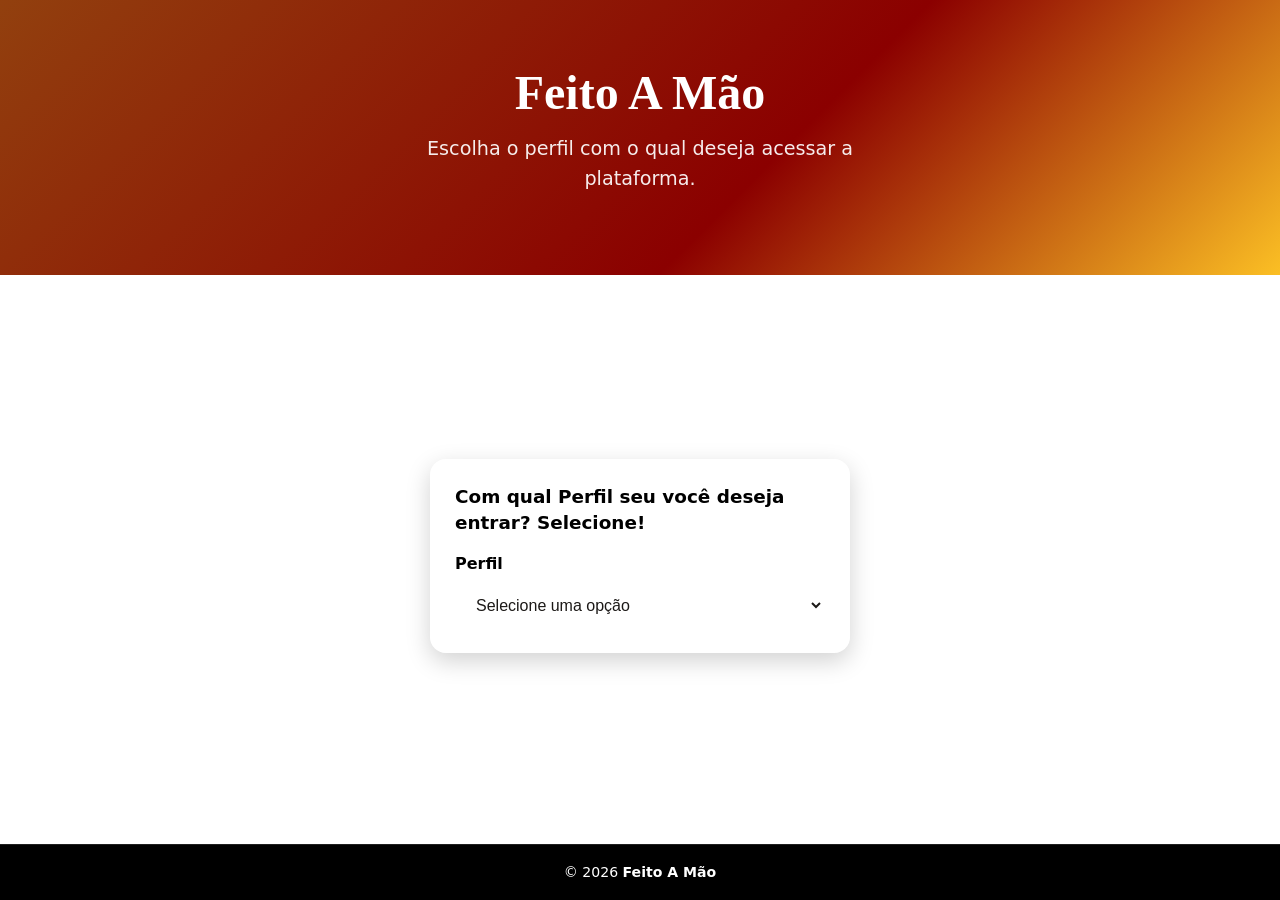
<file: views/escolhaPerfil.html>
<!DOCTYPE html>
<html lang="pt-BR">
<head>
  <meta charset="UTF-8" />
  <meta name="viewport" content="width=device-width, initial-scale=1.0" />
  <meta name="description" content="Escolha o perfil de acesso para entrar no Feito A Mão." />
  <link rel="stylesheet" href="../css/style.css" />
  <title>Feito A Mão</title>
</head>
<body>
  <a class="skip-link" href="#conteudo-principal">Ir para o conteúdo principal</a>

  <header class="hero hero--perfil" role="banner">
    <div class="hero__conteudo">
      <h1 class="hero__titulo">Feito A Mão</h1>
      <p class="hero__subtitulo">Escolha o perfil com o qual deseja acessar a plataforma.</p>
    </div>
  </header>

  <main class="main perfil-choice" id="conteudo-principal">
    <section class="perfil-card" aria-labelledby="perfil-title">
      <h2 id="perfil-title" class="perfil-card__title">Com qual Perfil seu você deseja entrar? Selecione!</h2>
      <label class="perfil-card__label" for="perfil">Perfil</label>
      <select id="perfil" class="perfil-select" aria-label="Selecionar perfil de acesso">
        <option value="">Selecione uma opção</option>
        <option value="consumidor">Consumidor</option>
        <option value="produtor">Produtor</option>
      </select>
    </section>
  </main>

  <footer class="footer" role="contentinfo">
    <p>&copy; 2026 <strong>Feito A Mão</strong></p>
  </footer>

  <script>
    const selectPerfil = document.getElementById('perfil');

    // Carrega apenas os perfis que este usuário tem cadastrado
    async function carregarPerfis() {
      try {
        const resp  = await fetch('../index.php?acao=perfis_disponiveis');
        const dados = await resp.json();

        if (!dados.consumidor && !dados.produtor) {
          // Usuário sem perfis: redireciona para completar o cadastro
          window.location.href = '../index.html';
          return;
        }

        // Remove opções que o usuário não possui
        if (!dados.consumidor) {
          selectPerfil.querySelector('option[value="consumidor"]')?.remove();
        }
        if (!dados.produtor) {
          selectPerfil.querySelector('option[value="produtor"]')?.remove();
        }

        // Se só tem um perfil, redireciona automaticamente
        if (dados.consumidor && !dados.produtor) {
          window.location.href = 'consumidorMain.html';
          return;
        }
        if (dados.produtor && !dados.consumidor) {
          window.location.href = 'produtorMain.html';
          return;
        }
      } catch {
        // Falha silenciosa: mantém as duas opções
      }
    }

    carregarPerfis();

    if (selectPerfil) {
      selectPerfil.addEventListener('change', (event) => {
        const perfil = event.target.value;
        if (perfil === 'consumidor') window.location.href = 'consumidorMain.html';
        if (perfil === 'produtor')   window.location.href = 'produtorMain.html';
      });
    }
  </script>
</body>
</html>
</file>
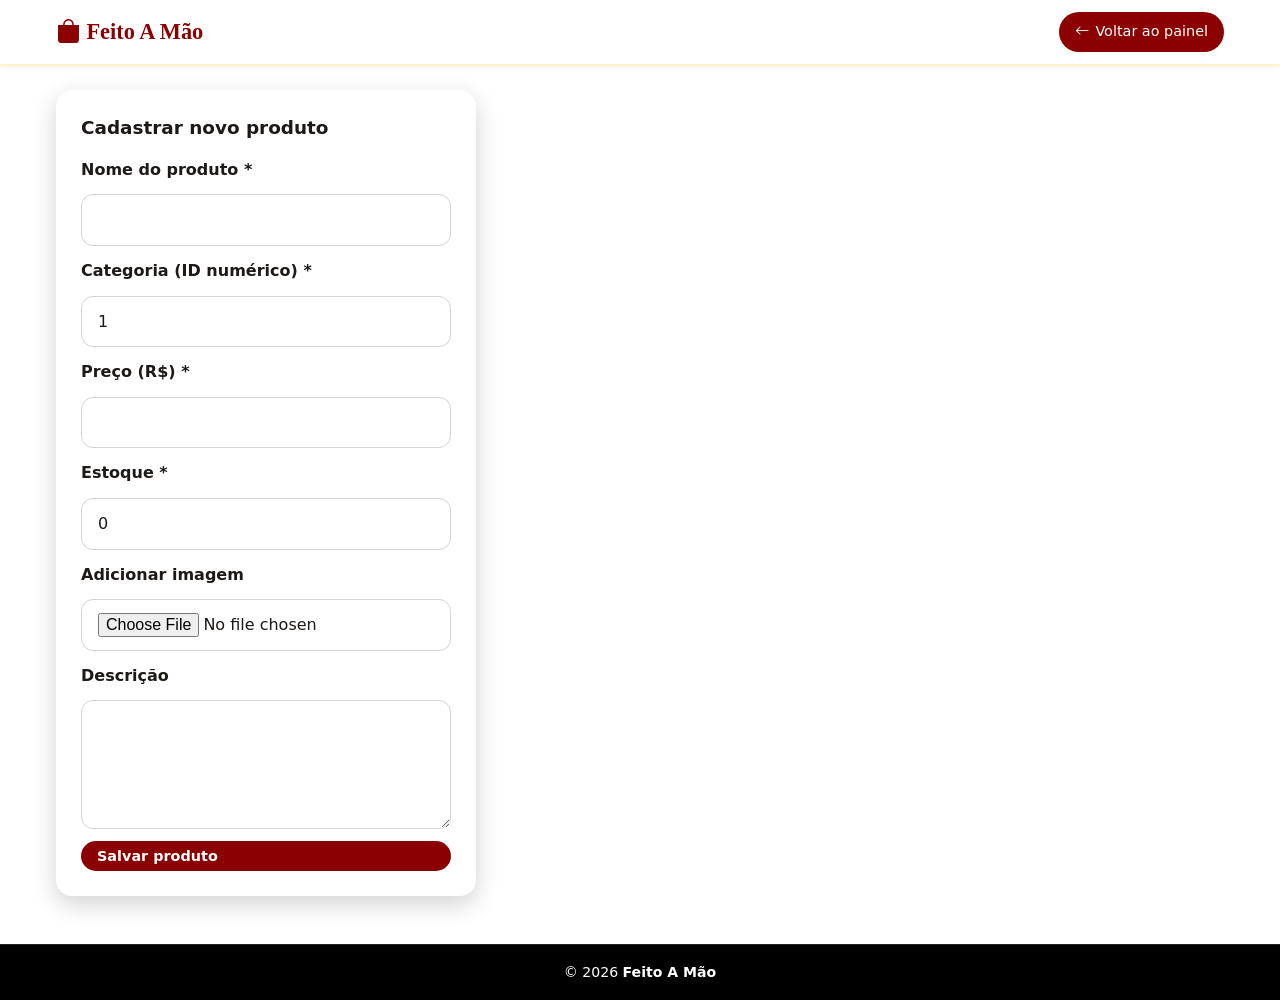
<file: views/formularioProduto.html>
<!DOCTYPE html>
<html lang="pt-BR">
<head>
  <meta charset="UTF-8" />
  <meta name="viewport" content="width=device-width, initial-scale=1.0" />
  <title>Cadastrar Produto — Feito A Mão</title>
  <link rel="stylesheet" href="../css/style.css" />
  <link rel="stylesheet" href="https://cdn.jsdelivr.net/npm/bootstrap-icons@1.13.1/font/bootstrap-icons.min.css">
</head>
<body>
  <a class="skip-link" href="#conteudo-principal">Ir para o conteúdo principal</a>

  <header class="header" role="banner">
    <nav class="nav" aria-label="Navegação principal">
      <a class="nav__logo" href="escolhaPerfil.html" aria-label="Feito A Mão — Página inicial">
        <span aria-hidden="true"><i class="bi bi-bag-fill"></i></span> Feito A Mão
      </a>
      <div class="nav__acoes">
        <a href="produtorMain.html" class="btn-carrinho">
          <i class="bi bi-arrow-left"></i> Voltar ao painel
        </a>
      </div>
    </nav>
  </header>

  <main class="main" id="conteudo-principal">
    <section class="perfil-card perfil-card--claro" aria-labelledby="cadastro-produto-title">
      <h1 id="cadastro-produto-title" class="perfil-card__title">Cadastrar novo produto</h1>

      <p id="mensagem-produto"></p>

      <form id="form-produto" class="form-grid" enctype="multipart/form-data">

        <label for="produto-nome">Nome do produto *</label>
        <input id="produto-nome" class="caixa_input" type="text" required />

        <label for="produto-categoria-id">Categoria (ID numérico) *</label>
        <input id="produto-categoria-id" class="caixa_input" type="number" min="1" value="1" required />

        <label for="produto-preco">Preço (R$) *</label>
        <input id="produto-preco" class="caixa_input" type="number" min="0" step="0.01" required />

        <label for="produto-estoque">Estoque *</label>
        <input id="produto-estoque" class="caixa_input" type="number" min="0" value="0" required />

        <label for="produto-imagem">Adicionar imagem</label>
        <input id="produto-imagem" name="imagem" class="caixa_input" type="file" accept="image/*" />

        <label for="produto-descricao">Descrição</label>
        <textarea id="produto-descricao" class="caixa_input" rows="4"></textarea>

        <button type="submit" class="btn-adicionar">Salvar produto</button>
      </form>
    </section>
  </main>

  <footer class="footer" role="contentinfo">
    <p>&copy; 2026 <strong>Feito A Mão</strong></p>
  </footer>

  <script src="../api/Produto.js"></script>
</body>
</html>
</file>
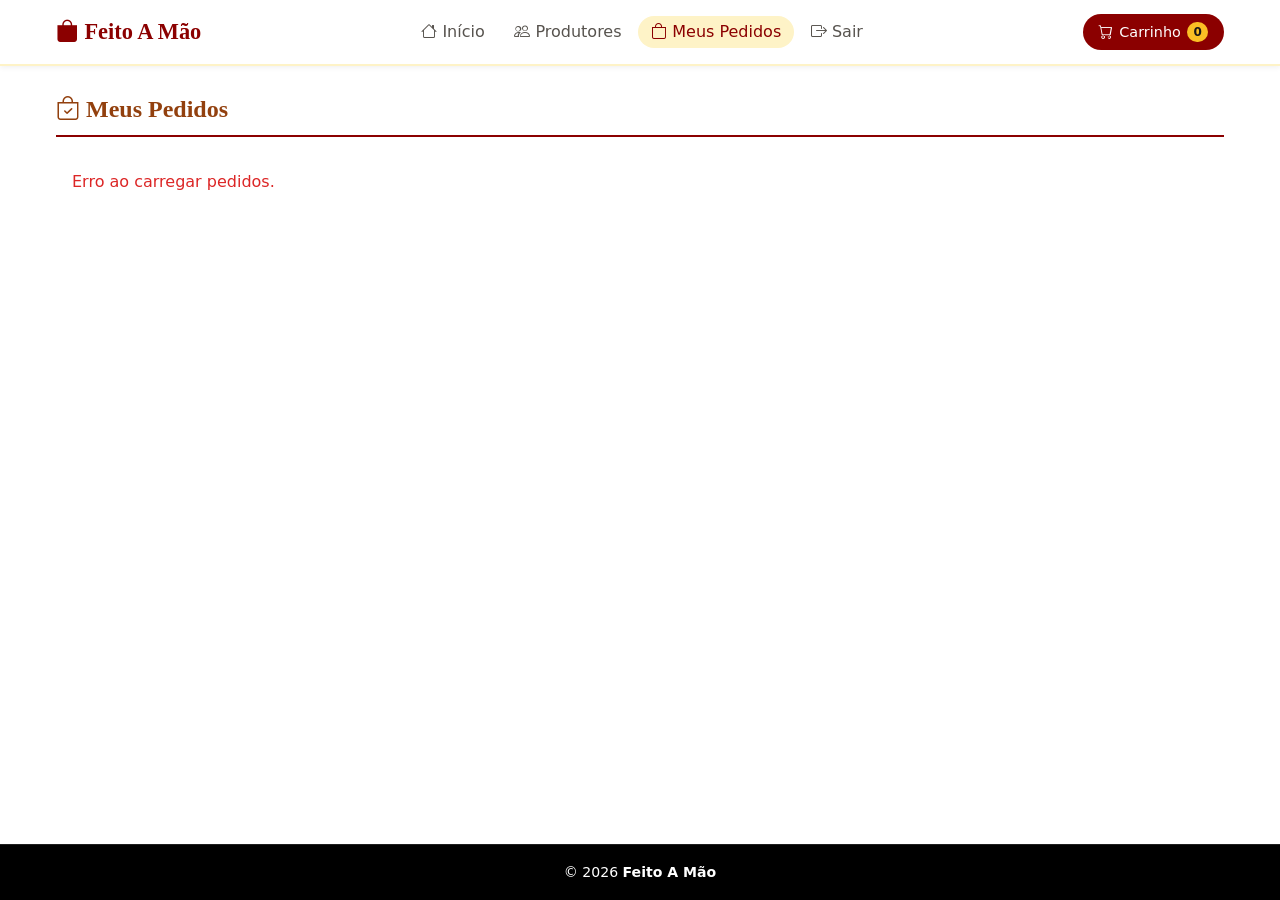
<file: views/meusPedidos.html>
<!DOCTYPE html>
<html lang="pt-BR">
<head>
  <meta charset="UTF-8" />
  <meta name="viewport" content="width=device-width, initial-scale=1.0" />
  <title>Meus Pedidos — Feito A Mão</title>
  <link rel="stylesheet" href="../css/style.css" />
  <link rel="stylesheet" href="https://cdn.jsdelivr.net/npm/bootstrap-icons@1.13.1/font/bootstrap-icons.min.css">
</head>
<body>
  <a class="skip-link" href="#conteudo-principal">Ir para o conteúdo principal</a>

  <header class="header" role="banner">
    <nav class="nav" aria-label="Navegação principal">
      <a class="nav__logo" href="escolhaPerfil.html"><i class="bi bi-bag-fill"></i> Feito A Mão</a>
      <ul class="nav__menu" id="nav-menu" role="list">
        <li><a href="consumidorMain.html"><i class="bi bi-house"></i> Início</a></li>
        <li><a href="produtores.html"><i class="bi bi-people"></i> Produtores</a></li>
        <li><a href="meusPedidos.html" aria-current="page"><i class="bi bi-bag"></i> Meus Pedidos</a></li>
        <li><a href="../index.html"><i class="bi bi-box-arrow-right"></i> Sair</a></li>
      </ul>
      <div class="nav__acoes">
        <button class="btn-carrinho" id="btn-abrir-carrinho" aria-label="Ver carrinho">
          <i class="bi bi-cart"></i> Carrinho
          <span class="carrinho-badge" id="carrinho-badge">0</span>
        </button>
      </div>
    </nav>
  </header>

  <main class="main" id="conteudo-principal">
    <h1 class="secao-titulo"><i class="bi bi-bag-check"></i> Meus Pedidos</h1>

    <div id="pedidos-consumidor">
      <p>Carregando...</p>
    </div>
  </main>

  <!-- Carrinho drawer -->
  <aside id="carrinho-drawer" class="carrinho-drawer" aria-label="Carrinho de pedidos">
    <div class="carrinho-drawer__cabeca">
      <h2>Seu carrinho</h2>
      <button class="modal__fechar" id="fechar-carrinho" aria-label="Fechar carrinho">✕</button>
    </div>
    <div id="carrinho-grid" class="carrinho-drawer__lista"></div>
    <div class="carrinho-drawer__rodape">
      <p id="carrinho-resumo">0 itens</p>
      <strong id="carrinho-total">R$ 0,00</strong>
      <button class="btn-adicionar" id="finalizar-pedido">Finalizar pedido</button>
    </div>
  </aside>

  <div id="toast-container" class="toast-container" aria-live="polite"></div>

  <footer class="footer" role="contentinfo">
    <p>&copy; 2026 <strong>Feito A Mão</strong></p>
  </footer>

  <script src="../api/Pedido.js"></script>
</body>
</html>
</file>
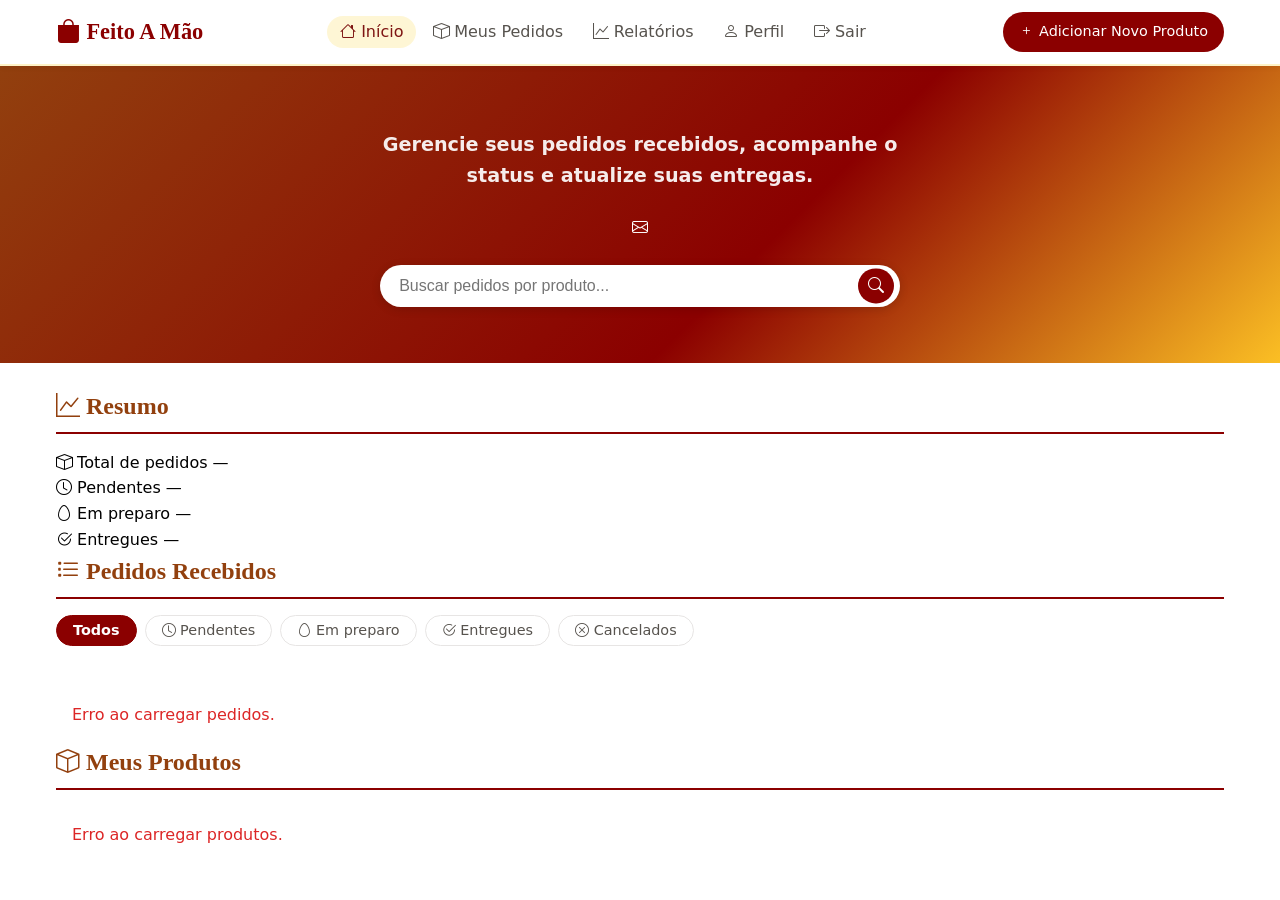
<file: views/produtor.html>
<!DOCTYPE html>
<html lang="pt-BR">
<head>
  <meta charset="UTF-8" />
  <meta name="viewport" content="width=device-width, initial-scale=1.0" />
  <meta http-equiv="refresh" content="0; url=produtorMain.html" />
  <title>Painel do Produtor</title>
</head>
<body>
  <p>Redirecionando para o painel do produtor...</p>
</body>
</html>
</file>
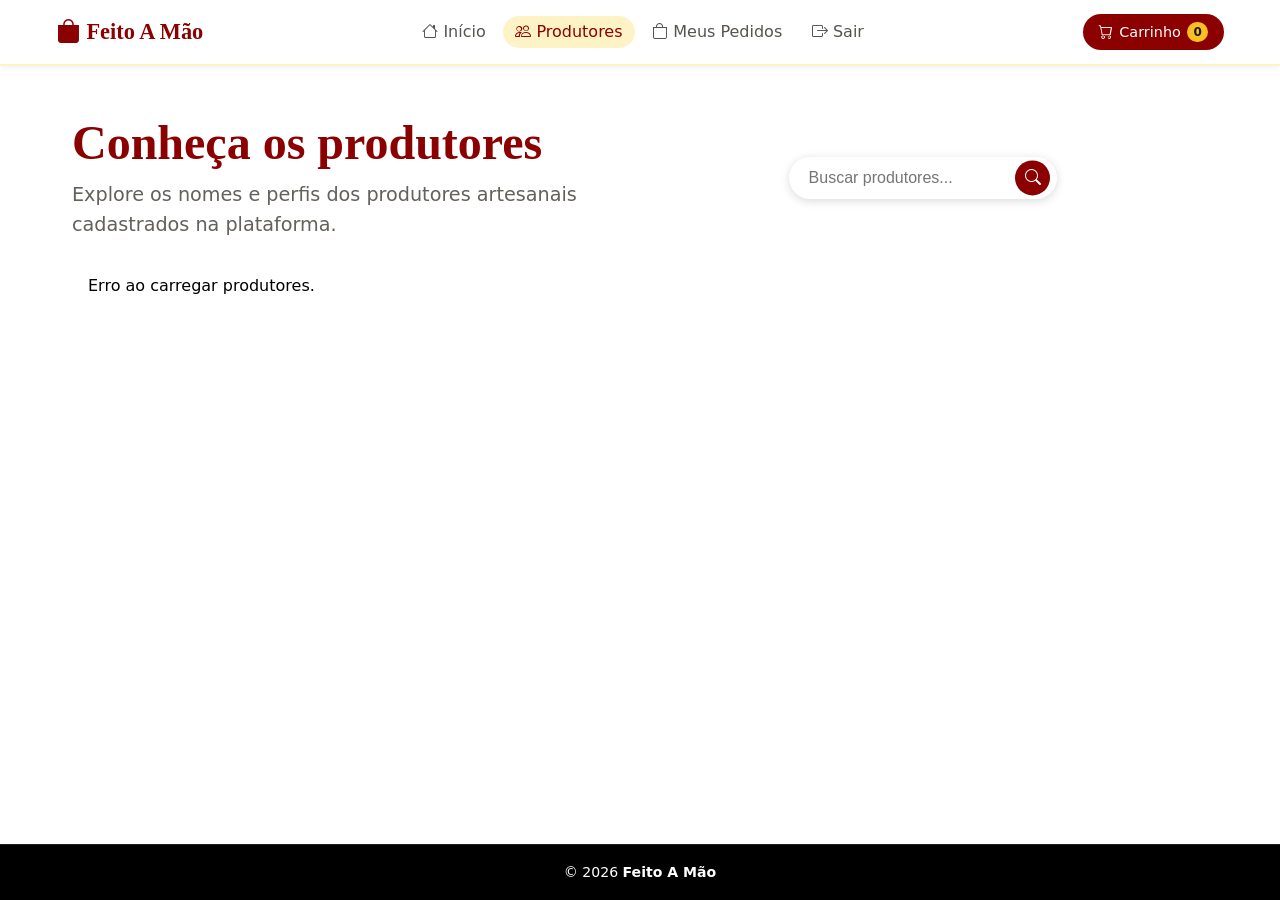
<file: views/produtores.html>
<!DOCTYPE html>
<html lang="pt-BR">
<head>
  <meta charset="UTF-8" />
  <meta name="viewport" content="width=device-width, initial-scale=1.0" />
  <meta name="description" content="Feito A Mão — Marketplace de produtos artesanais de microempreendedores locais." />
  <title>Produtores — Feito A Mão</title>
  <link rel="stylesheet" href="../css/style.css" />
  <link rel="stylesheet" href="https://cdn.jsdelivr.net/npm/bootstrap-icons@1.13.1/font/bootstrap-icons.min.css">
</head>
<body>
  <a class="skip-link" href="#conteudo-principal">Ir para o conteúdo principal</a>

  <header class="header" role="banner">
    <nav class="nav" aria-label="Navegação principal">
      <a class="nav__logo" href="escolhaPerfil.html" aria-label="Feito A Mão — Página inicial">
        <span aria-hidden="true"><i class="bi bi-bag-fill"></i></span> Feito A Mão
      </a>

      <button
        class="nav__toggle"
        id="nav-toggle"
        aria-controls="nav-menu"
        aria-expanded="false"
        aria-label="Abrir menu de navegação"
      >
        <span></span><span></span><span></span>
      </button>

      <ul class="nav__menu" id="nav-menu" role="list">
        <li><a href="consumidorMain.html"><i class="bi bi-house"></i> Início</a></li>
        <li><a href="produtores.html"><i class="bi bi-people"></i> Produtores</a></li>
        <li><a href="meusPedidos.html"><i class="bi bi-bag"></i> Meus Pedidos</a></li>
        <li><a href="#" id="btn-sair"><i class="bi bi-box-arrow-right"></i> Sair</a></li>
      </ul>

      <div class="nav__acoes">
        <button class="btn-carrinho" aria-label="Ver carrinho de compras">
          <i class="bi bi-cart"></i> Carrinho
          <span class="carrinho-badge" id="carrinho-badge" aria-label="itens no carrinho">0</span>
        </button>
      </div>
    </nav>
  </header>

  <main class="main" id="conteudo-principal">
    <section class="produtores-header" aria-label="Conheça nossos produtores">
      <div class="produtores-header__texto">
        <h1 class="hero__titulo produtores-cabecalho_titulo">Conheça os produtores</h1>
        <p class="hero__subtitulo produtores-cabecalho_subtitulo">
          Explore os nomes e perfis dos produtores artesanais cadastrados na plataforma.
        </p>
      </div>

      <div class="produtores-header__busca">
        <div class="busca-wrapper" role="search">
          <label for="busca-produtores">Buscar produtores</label>
          <input
            type="search"
            id="busca-produtores"
            class="busca-input"
            placeholder="Buscar produtores..."
            aria-label="Buscar produtores"
            autocomplete="off"
          />
          <button class="busca-btn" aria-label="Realizar busca"><i class="bi bi-search"></i></button>
        </div>
      </div>
    </section>

    <section class="produtores-grid" aria-label="Lista de produtores cadastrados">
      
    </section>
  </main>

  <footer class="footer" role="contentinfo">
    <p>&copy; 2026 <strong>Feito A Mão</strong></p>
  </footer>
  <script src="../js/nav.js"></script>
  <script src="../api/AppConsumidor.js"></script>
  <script src="../api/Produtor.js"></script>
</body>
</html>
</file>
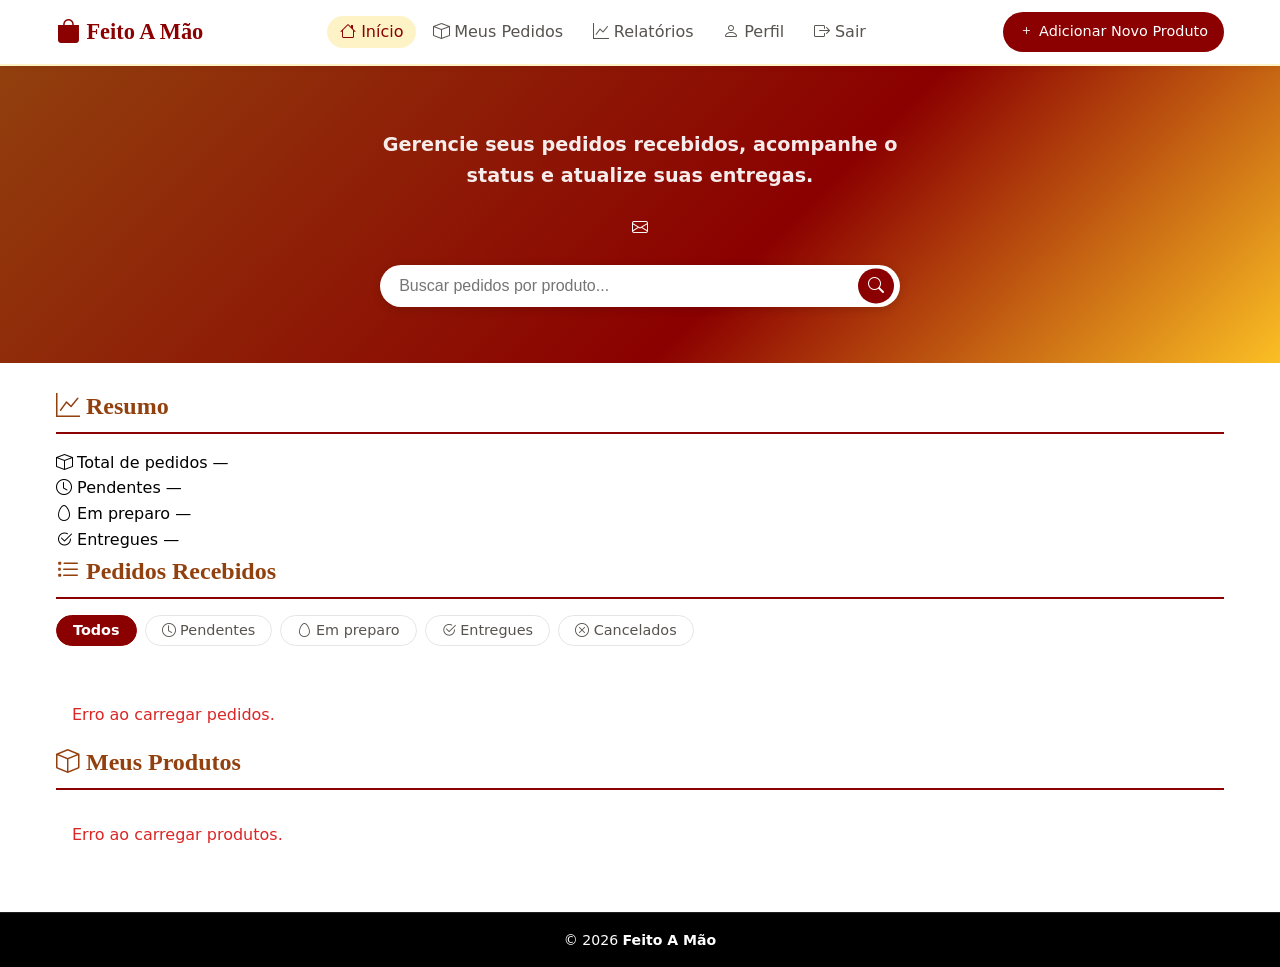
<file: views/produtorMain.html>
<!DOCTYPE html>
<html lang="pt-BR">
<head>
  <meta charset="UTF-8" />
  <meta name="viewport" content="width=device-width, initial-scale=1.0" />
  <meta name="description" content="Feito A Mão — Painel do Produtor. Gerencie seus pedidos recebidos." />
  <title>Painel do Produtor — Feito A Mão</title>
  <link rel="stylesheet" href="../css/style.css" />
  <link rel="stylesheet" href="https://cdn.jsdelivr.net/npm/bootstrap-icons@1.13.1/font/bootstrap-icons.min.css">
</head>
<body>

  <!-- Skip link para navegação por teclado -->
  <a class="skip-link" href="#conteudo-principal">Ir para o conteúdo principal</a>

  <!-- Menu / Nav -->
  <header class="header" role="banner">
    <nav class="nav" aria-label="Navegação principal">
      <a class="nav__logo" href="escolhaPerfil.html" aria-label="Feito A Mão — Página inicial">
        <span aria-hidden="true"><i class="bi bi-bag-fill"></i></span> Feito A Mão
      </a>

      <!-- Hambúrguer (mobile) -->
      <button
        class="nav__toggle"
        id="nav-toggle"
        aria-controls="nav-menu"
        aria-expanded="false"
        aria-label="Abrir menu de navegação"
      >
        <span></span><span></span><span></span>
      </button>

      <!-- Links de navegação -->
      <ul class="nav__menu" id="nav-menu" role="list">
        <li><a href="#conteudo-principal"><i class="bi bi-house"></i> Início</a></li>
        <li><a href="#pedidos-grid"><i class="bi bi-box"></i> Meus Pedidos</a></li>
        <li><a href="#"><i class="bi bi-graph-up"></i> Relatórios</a></li>
        <li><a href="editarProdutor.html"><i class="bi bi-person"></i> Perfil</a></li>
        <li><a href="#" id="btn-sair"><i class="bi bi-box-arrow-right"></i> Sair</a></li>
      </ul>

      <!-- Indicador de painel -->
      <div class="nav__acoes">
        <a href="formularioProduto.html">
          <span class="btn-carrinho" aria-label="Painel do produtor">
            <i class="bi bi-plus"></i> Adicionar Novo Produto
          </span>
        </a>
      </div>
    </nav>
  </header>

  <!-- HERO DO PRODUTOR -->
  <section class="hero hero--produtor" aria-label="Painel do produtor">
    <h1 class="hero__subtitulo">
      Gerencie seus pedidos recebidos, acompanhe o status e atualize suas entregas.
    </h1>
    <div class="hero__meta">
      <span aria-hidden="true"><i class="bi bi-envelope"></i></span>
      <span id="email-produtor" aria-label="E-mail do produtor"></span>
    </div>

    <!-- Busca de pedidos -->
    <div class="busca-wrapper" role="search" style="margin-top: 1.5rem;">
      <label for="busca-input">Buscar pedidos por produto</label>
      <input
        type="search"
        id="busca-input"
        class="busca-input"
        placeholder="Buscar pedidos por produto..."
        aria-label="Buscar pedidos"
        autocomplete="off"
      />
      <button class="busca-btn" id="busca-btn" aria-label="Realizar busca"><i class="bi bi-search"></i></button>
    </div>

  </section>

  <!-- CONTEÚDO PRINCIPAL -->
  <main class="main" id="conteudo-principal">

    <!-- Cards de resumo estatístico -->
    <h2 class="secao-titulo"><i class="bi bi-graph-up"></i> Resumo</h2>
    <div class="resumo-grid" aria-label="Resumo dos pedidos" role="region">
      <div class="resumo-card resumo-card--destaque">
        <span class="resumo-card__icone" aria-hidden="true"><i class="bi bi-box"></i></span>
        <span class="resumo-card__label">Total de pedidos</span>
        <span class="resumo-card__valor" id="resumo-total" aria-live="polite">—</span>
      </div>
      <div class="resumo-card">
        <span class="resumo-card__icone" aria-hidden="true"><i class="bi bi-clock"></i></span>
        <span class="resumo-card__label">Pendentes</span>
        <span class="resumo-card__valor" id="resumo-pendentes" aria-live="polite">—</span>
      </div>
      <div class="resumo-card">
        <span class="resumo-card__icone" aria-hidden="true"><i class="bi bi-egg"></i></span>
        <span class="resumo-card__label">Em preparo</span>
        <span class="resumo-card__valor" id="resumo-preparando" aria-live="polite">—</span>
      </div>
      <div class="resumo-card resumo-card--verde">
        <span class="resumo-card__icone" aria-hidden="true"><i class="bi bi-check2-circle"></i></span>
        <span class="resumo-card__label">Entregues</span>
        <span class="resumo-card__valor" id="resumo-entregues" aria-live="polite">—</span>
      </div>
    </div>

    <!-- Título da seção de pedidos -->
    <h2 class="secao-titulo"><i class="bi bi-list-task"></i> Pedidos Recebidos</h2>

    <!-- Filtros por status -->
    <nav aria-label="Filtrar pedidos por status">
      <div class="filtros" id="filtros-status" role="group" aria-label="Status dos pedidos">
        <button class="filtro-btn ativo" data-status="Todos" aria-pressed="true">Todos</button>
        <button class="filtro-btn" data-status="pendente"   aria-pressed="false"><i class="bi bi-clock"></i> Pendentes</button>
        <button class="filtro-btn" data-status="preparando" aria-pressed="false"><i class="bi bi-egg"></i> Em preparo</button>
        <button class="filtro-btn" data-status="entregue"   aria-pressed="false"><i class="bi bi-check2-circle"></i> Entregues</button>
        <button class="filtro-btn" data-status="cancelado"  aria-pressed="false"><i class="bi bi-x-circle"></i> Cancelados</button>
      </div>
    </nav>

    <!-- Barra de resultados -->
    <div class="barra-resultados">
      <span id="resultado-count" aria-live="polite" aria-atomic="true"></span>
    </div>

    <!-- Grid de pedidos (renderizado via JS) -->
    <section
      id="pedidos-grid"
      class="produtos-grid"
      aria-label="Lista de pedidos recebidos"
      aria-live="polite"
    >
      <!-- Cards renderizados dinamicamente via JS -->
    </section>

    <h2 class="secao-titulo"><i class="bi bi-box"></i> Meus Produtos</h2>
      <section
        id="produtos-produtor-grid"
        class="produtos-grid"
        aria-label="Lista de produtos cadastrados pelo produtor"
        aria-live="polite"
      ></section>
      
  </main>

  <!--  TOASTS / FEEDBACK  -->
  <div id="toast-container" class="toast-container" aria-live="polite" aria-atomic="false"></div>

  <!--  FOOTER  -->
  <footer class="footer" role="contentinfo">
    <p>
      &copy; 2026 <strong>Feito A Mão</strong>
    </p>
  </footer>

  <!-- Script compartilhado -->
  <script src="../js/nav.js"></script>
  <script src="../api/Pedido.js"></script>
  <script src="../api/AppProdutor.js"></script>
</body>
</html>
</file>
<file: css/style.css>
/* Mobile-first | Flexbox + Grid | Acessível */
*{ box-sizing: border-box; margin: 0; padding: 0; }

html {
  font-size: 18px;           /* base maior para leitura confortável */
  scroll-behavior: smooth;
}

body {
  font-family: 'Segoe UI', system-ui, sans-serif;
  background: #fffaf2;
  color: #1c1917;
  line-height: 1.65;
  min-height: 100vh;
  display: flex;
  flex-direction: column;
}

fieldset {
  padding: 15px; 
}

/* Skip link */
.skip-link {
  position: absolute;
  top: -100%;
  left: 1rem;
  background: #8b0000;
  color: #fff;
  padding: .5rem 1rem;
  border-radius: .75rem;
  font-weight: 600;
  z-index: 9999;
  transition: top .2s;
}
.skip-link:focus { top: 1rem; }

/*  Cabeçalho  */
.cabecalho {
  text-align: center;
  padding: 2rem 1rem 1.5rem;
  border-bottom: 2px solid #8b0000;
  background: #fff;
}
.cabecalho__marca {
  font-family: 'Georgia', serif;
  font-size: clamp(1.6rem, 4vw, 2.2rem);
  color: #8b0000;
  margin-bottom: .3rem;
}
.cabecalho__desc {
  color: #57534e;
  font-size: .9rem;
  max-width: 38rem;
  margin: 0 auto;
}
.cabecalho-edicao {
  text-align: center;
  align-content: left;
}
.btn-voltar-painel {
  position: absolute;
  top: 16px;
  left: 16px;
  width: 44px;
  height: 44px;
  display: inline-flex;
  align-items: center;
  justify-content: center;
  background-color: #8b0000;
  color: #fff;
  text-decoration: none;
  border-radius: 50%;
  z-index: 10;
  padding: 0;
  font-size: 0; /* esconde "Voltar ao painel" no mobile */
}

.btn-voltar-painel i { font-size: 20px; }/* mantém só a seta visível */

/*  Layout central  */
.pagina-login {
  flex: 1;
  display: grid;
  place-items: center;
  padding: 2.5rem 1rem 3rem;
}

/*  Card  */
.card-login {
  width: min(100%, 26rem);
  background: #fff;
  border: 1px solid #d6c4b0;
  border-radius: 1.25rem;
  padding: 2rem 1.75rem 2.25rem;
  box-shadow: 0 10px 32px rgba(139,0,0,.08);
}

.card-login__titulo {
  font-family: 'Georgia', serif;
  font-size: 1.5rem;
  color: #8b0000;
  text-align: center;
  margin-bottom: .25rem;
}
.card-login__dica {
  text-align: center;
  color: #57534e;
  font-size: .88rem;
  margin-bottom: 1.75rem;
}

/*  Formulário  */
.form-login {
  display: grid;
  gap: 1.25rem;
}

.campo {
  display: grid;
  gap: .45rem;
}

.campo__rotulo {
  font-weight: 700;
  font-size: 1rem;
  color: #1c1917;
}

/* ícone de ajuda inline */
.campo__rotulo-grupo {
  display: flex;
  align-items: center;
  gap: .4rem;
}
.campo__ajuda-btn {
  background: none;
  border: 1.5px solid #d6c4b0;
  border-radius: 50%;
  width: 1.4rem;
  height: 1.4rem;
  font-size: .75rem;
  color: #57534e;
  display: inline-flex;
  align-items: center;
  justify-content: center;
  cursor: pointer;
  line-height: 1;
  transition: border-color .2s, color .2s;
}
.campo__ajuda-btn:hover,
.campo__ajuda-btn:focus-visible {
  border-color: #8b0000;
  color: #8b0000;
  outline: none;
}
.campo__dica-texto {
  font-size: .82rem;
  color: #57534e;
  background: #fef9f0;
  border: 1px solid #d6c4b0;
  border-radius: .6rem;
  padding: .55rem .8rem;
  display: none;
  line-height: 1.5;
}
.campo__dica-texto.visivel { display: block; }

/* inputs */
.campo__entrada {
  width: 100%;
  min-height: 3.1rem;
  padding: .75rem 1rem;
  border: 1.5px solid #d6c4b0;
  border-radius: .8rem;
  font: inherit;
  font-size: 1.05rem;
  background: #fff;
  color: #1c1917;
  transition: border-color .2s, box-shadow .2s;
}
.campo__entrada:focus {
  border-color: #8b0000;
  box-shadow: 0 0 0 3px rgba(139,0,0,.22);
  outline: none;
}
.campo__entrada[aria-invalid="true"] {
  border-color: #b91c1c;
  box-shadow: 0 0 0 3px rgba(185,28,28,.15);
}
.campo__entrada[aria-invalid="false"] {
  border-color: #15803d;
}

/* mensagem de erro inline */
.campo__erro {
  font-size: .82rem;
  color: #b91c1c;
  font-weight: 600;
  display: none;
  align-items: center;
  gap: .25rem;
}
.campo__erro.visivel { display: flex; }

/* mensagem de sucesso inline */
.campo__ok {
  font-size: .82rem;
  color: #15803d;
  font-weight: 600;
  display: none;
  align-items: center;
  gap: .25rem;
}
.campo__ok.visivel { display: flex; }

/* "Esqueci minha senha" */
.link-senha {
  text-align: right;
  font-size: .85rem;
  margin-top: -.5rem;
}
.link-senha a {
  color: #92400e;
  font-weight: 600;
  text-decoration: underline;
  text-underline-offset: 3px;
}
.link-senha a:hover { color: #8b0000; }

/* Botão entrar */
.btn-entrar {
  width: 100%;
  min-height: 3.2rem;
  border: none;
  border-radius: .9rem;
  background: #8b0000;
  color: #fff;
  font-family: inherit;
  font-weight: 700;
  font-size: 1.1rem;
  letter-spacing: .02em;
  cursor: pointer;
  display: flex;
  align-items: center;
  justify-content: center;
  gap: .5rem;
  transition: background .2s, transform .15s;
  margin-top: .25rem;
}
.btn-entrar:hover { background: #6e0000; }
.btn-entrar:active { transform: scale(.98); }
.btn-entrar:focus-visible {
  outline: 3px solid #92400e;
  outline-offset: 3px;
}
.btn-entrar:disabled {
  background: #c4a89a;
  cursor: not-allowed;
}

/* Editar texto */
.btn-deletar {
  width: 100%;
  min-height: 3.2rem;
  border: 2px solid #8b0000;
  border-radius: .9rem;
  background: #fff;
  color: #8b0000;
  font-family: inherit;
  font-weight: 700;
  font-size: 1.1rem;
  letter-spacing: .02em;
  cursor: pointer;
  display: flex;
  align-items: center;
  justify-content: center;
  gap: .5rem;
  transition: background .2s, transform .15s;
  margin-top: .25rem;
}

.btn-deletar:hover { background: #fef3c7; }


/* Banner de erro geral */
.banner-erro {
  display: none;
  align-items: flex-start;
  gap: .65rem;
  background: #fff5f5;
  border: 1.5px solid #fca5a5;
  border-radius: .8rem;
  padding: .9rem 1rem;
  font-size: .9rem;
  color: #7f1d1d;
  line-height: 1.5;
}
.banner-erro.visivel { display: flex; }
.banner-erro__icone { font-size: 1.2rem; flex-shrink: 0; }

/* Divisor */
.divisor {
  display: flex;
  align-items: center;
  gap: .75rem;
  color: #57534e;
  font-size: .82rem;
}
.divisor::before,
.divisor::after {
  content: '';
  flex: 1;
  height: 1px;
  background: #d6c4b0;
}

/* Link de cadastro  */
.link-cadastro {
  text-align: center;
  font-size: .9rem;
  color: #57534e;
}
.link-cadastro a {
  color: #8b0000;
  font-weight: 700;
  text-decoration: underline;
  text-underline-offset: 3px;
}
.link-cadastro a:hover { color: #6e0000; }

/* Rodapé  */
.rodape {
  background: #1c1917;
  color: #e7e5e4;
  text-align: center;
  padding: 1rem;
  font-size: .82rem;
  border-top: 1px solid rgba(255,255,255,.1);
}
.rodape strong { color: #fbbf24; }

/* Acessibilidade: foco visível global */
:focus-visible {
  outline: 3px solid #8b0000;
  outline-offset: 3px;
  border-radius: 4px;
}

/* Responsivo */
@media (max-width: 480px) {
  .card-login { padding: 1.5rem 1.25rem 1.75rem; }
}

body.login-page {
  min-height: 100vh;
  display: flex;
  flex-direction: column;
  background: linear-gradient(180deg, #fffaf2 0%, #ffffff 45%);
}

body.login-page .titulo-login {
  text-align: center;
  font-family: 'Georgia', serif;
  color: #92400e;
  margin: 0 auto;
  padding: 2rem 1rem 1.25rem;
  border-bottom: 2px solid #8b0000;
  max-width: 720px;
}

body.login-page .titulo-login h1 {
  font-size: clamp(1.8rem, 4vw, 2.4rem);
  margin-bottom: 0.35rem;
}

body.login-page .titulo-login p {
  max-width: 44rem;
  margin: 0 auto;
  color: #57534e;
}

.login-wrap {
  flex: 1;
  display: grid;
  place-items: center;
  padding: 1.5rem 1rem 2rem;
}

.login-card {
  width: min(100%, 24rem);
  background: #fff;
  border: 1px solid #e7d8c8;
  border-radius: 1rem;
  padding: 1.5rem;
  box-shadow: 0 12px 30px rgba(139, 0, 0, 0.06);
}

.login-card h1 {
  font-family: 'Georgia', serif;
  color: #8b0000;
  text-align: center;
  margin-bottom: 0.45rem;
}

.login-ajuda {
  text-align: center;
  color: #57534e;
  margin-bottom: 1.1rem;
  font-size: 0.98rem;
}

.login-form {
  display: grid;
  gap: 0.9rem;
}

.campo-login {
  display: grid;
  gap: 0.4rem;
}

.campo-login label {
  font-weight: 700;
  color: #3f3f46;
}

.caixa_input {
  width: 100%;
  min-height: 2.9rem;
  padding: 0.7rem 0.9rem;
  border: 1px solid #c8b7a6;
  border-radius: 0.75rem;
  font: inherit;
  background: #fff;
}

.caixa_input:focus {
  border-color: #8b0000;
  box-shadow: 0 0 0 3px rgba(139, 0, 0, 0.12);
  outline: none;
}

.senha-toggle {
  display: inline-flex;
  align-items: center;
  gap: 0.6rem;
  color: #4b5563;
  font-weight: 600;
}

.senha-toggle input {
  width: 1rem;
  height: 1rem;
  accent-color: #8b0000;
}

.login-btn {
  min-height: 3rem;
  border: none;
  border-radius: 0.8rem;
  background: #8b0000;
  color: #fff;
  font-weight: 700;
  font-size: 1rem;
  transition: background 0.22s ease, transform 0.22s ease;
}

.login-btn:hover {
  background: #92400e;
  transform: translateY(-1px);
}

.login-btn:active {
  transform: translateY(0);
}

body.login-page .footer {
  margin-top: auto;
}

body.login-page .footer {
  margin-top: auto;
}

@media (min-width: 900px) {
  .login-area {
    grid-template-columns: 1.1fr 0.9fr;
    align-items: start;
  }

  .btn-voltar-painel {
    width: auto;
    height: auto;
    padding: 12px 22px;
    border-radius: 999px;
    font-size: 1rem; /* volta o texto */
    gap: 8px;
  }
  .btn-voltar-painel i {
    font-size: 1rem;
  }
}

*, *::before, *::after { box-sizing: border-box; margin: 0; padding: 0; }

html { scroll-behavior: smooth; font-size: 16px; }

body {
  font-family: 'Segoe UI', system-ui, sans-serif;
  background-color: white;
  color: black;
  line-height: 1.6;
  min-height: 100vh;
  display: flex;
  flex-direction: column;
}

img { max-width: 100%; display: block; }
a { color: inherit; text-decoration: none; }
ul { list-style: none; }
button { cursor: pointer; font-family: inherit; }

/* Foco visível para navegação por teclado */
:focus-visible {
  outline: 3px solid #8b0000;
  outline-offset: 3px;
  border-radius: 4px;
}

/* Skip link (acessibilidade) */
.skip-link {
  position: absolute;
  top: -100%;
  left: 1rem;
  background: #8b0000;
  color: #fff;
  padding: 0.5rem 1rem;
  border-radius: 0.75rem;
  font-weight: 600;
  z-index: 9999;
  transition: top 0.22s ease;
}
.skip-link:focus { top: 1rem; }

/* Header / Nav */
.header {
  background: #fff;
  border-bottom: 2px solid #fef3c7;
  position: sticky;
  top: 0;
  z-index: 100;
  box-shadow: 0 1px 6px rgba(0,0,0,0.07);
}

.nav {
  max-width: 1200px;
  margin: 0 auto;
  padding: 0 1rem;
  display: flex;
  align-items: center;
  justify-content: space-between;
  height: 4rem;
}

.nav__logo {
  font-family: 'Georgia', serif;
  font-size: 1.4rem;
  color: #8b0000;
  font-weight: bold;
  display: flex;
  align-items: center;
  gap: 0.4rem;
}
.nav__logo span { font-size: 1.5rem; }

/* Menu hambúrguer — visível só no mobile */
.nav__toggle {
  background: none;
  border: none;
  display: flex;
  flex-direction: column;
  gap: 5px;
  padding: 0.4rem;
  border-radius: 6px;
}
.nav__toggle span {
  display: block;
  width: 24px;
  height: 2px;
  background: #1c1917;
  transition: 0.22s ease;
}
.nav__toggle[aria-expanded="true"] span:nth-child(1) { transform: rotate(45deg) translate(5px, 5px); }
.nav__toggle[aria-expanded="true"] span:nth-child(2) { opacity: 0; }
.nav__toggle[aria-expanded="true"] span:nth-child(3) { transform: rotate(-45deg) translate(5px, -5px); }

.nav__menu {
  display: none;
  flex-direction: column;
  gap: 0;
  position: absolute;
  top: 4rem;
  left: 0;
  right: 0;
  background: #fff;
  border-bottom: 2px solid #fef3c7;
  padding: 0.5rem 0;
}
.nav__menu.aberto { display: flex; }
.nav__menu a {
  padding: 0.75rem 1.5rem;
  color: #57534e;
  font-weight: 500;
  transition: background 0.22s ease, color 0.22s ease;
}
.nav__menu a[aria-current="page"] {
  background: #fef3c7;
  color: #8b0000;
}

@media (hover: hover) and (pointer: fine) {
  .nav__menu a:hover {
    background: #fef3c7;
    color: #8b0000;
  }
}

.nav__acoes { display: flex; align-items: center; gap: 0.5rem; }

.btn-carrinho {
  background: #8b0000;
  color: #fff;
  border: none;
  border-radius: 2rem;
  padding: 0.5rem 1rem;
  font-size: 0.9rem;
  display: flex;
  align-items: center;
  gap: 0.4rem;
  transition: background 0.22s ease;
}
.btn-carrinho:hover { background: #92400e; }

.carrinho-badge {
  background: #fbbf24;
  color: #1c1917;
  border-radius: 50%;
  width: 1.3rem;
  height: 1.3rem;
  font-size: 0.75rem;
  font-weight: 700;
  display: flex;
  align-items: center;
  justify-content: center;
}

/* Hero / Banner */
.hero {
  background: linear-gradient(135deg, #92400e 0%, #8b0000 60%, #fbbf24 100%);
  color: #fff;
  padding: 3rem 1rem 2.5rem;
  text-align: center;
}
.hero__titulo {
  font-family: 'Georgia', serif;
  font-size: clamp(1.8rem, 5vw, 3rem);
  margin-bottom: 0.75rem;
  line-height: 1.2;
}
.hero__subtitulo {
  font-size: clamp(1rem, 2.5vw, 1.2rem);
  opacity: 0.92;
  max-width: 540px;
  margin: 0 auto 1.5rem;
}

/* Busca */
.busca-wrapper {
  max-width: 520px;
  margin: 0 auto;
  position: relative;
}
.busca-wrapper label {
  position: absolute;
  left: -9999px;
  width: 1px; height: 1px;
  overflow: hidden;
}
.busca-input {
  width: 100%;
  padding: 0.75rem 3rem 0.75rem 1.2rem;
  border-radius: 2rem;
  border: none;
  font-size: 1rem;
  box-shadow: 0 2px 10px rgba(0,0,0,0.15);
  color: #1c1917;
}
.busca-input:focus { outline: 3px solid #fbbf24; }
.busca-btn {
  position: absolute;
  right: 0.4rem;
  top: 50%;
  transform: translateY(-50%);
  background: #8b0000;
  border: none;
  border-radius: 50%;
  width: 2.2rem;
  height: 2.2rem;
  color: #fff;
  font-size: 1rem;
  display: flex;
  align-items: center;
  justify-content: center;
  transition: background 0.22s ease;
}
.busca-btn:hover { background: #92400e; }

/* Seção principal */
.main { flex: 1; max-width: 1200px; margin: 0 auto; width: 100%; padding: 1.5rem 1rem 3rem; }

#conteudo-principal_login {
  background-image: linear-gradient(rgba(255, 255, 255, 0.5)), url('../images/produtos_artesanais.jpg');
  background-size: cover;
}

.secao-titulo {
  font-family: 'Georgia', serif;
  font-size: 1.5rem;
  color: #92400e;
  margin-bottom: 1rem;
  padding-bottom: 0.4rem;
  border-bottom: 2px solid #8b0000;
}

/* Filtros de categoria */
.filtros {
  display: flex;
  flex-wrap: wrap;
  gap: 0.5rem;
  margin-bottom: 1.5rem;
}
.filtro-btn {
  background: #fff;
  border: 1.5px solid #e7e5e4;
  border-radius: 2rem;
  padding: 0.4rem 1rem;
  font-size: 0.9rem;
  color: #57534e;
  transition: all 0.22s ease;
}
.filtro-btn:hover {
  border-color: #8b0000;
  color: #8b0000;
}
.filtro-btn.ativo {
  background: #8b0000;
  border-color: #8b0000;
  color: #fff;
  font-weight: 600;
}

/* Resultados / ordenação */
.barra-resultados {
  display: flex;
  align-items: center;
  justify-content: space-between;
  flex-wrap: wrap;
  gap: 0.5rem;
  margin-bottom: 1rem;
  font-size: 0.9rem;
  color: #57534e;
}
.ordenar-select {
  border: 1.5px solid #e7e5e4;
  border-radius: 0.75rem;
  padding: 0.35rem 0.75rem;
  font-size: 0.9rem;
  color: #1c1917;
  background: #fff;
  cursor: pointer;
}

/* Grid de produtos */
.produtos-grid {
  display: grid;
  grid-template-columns: 1fr;
  gap: 1.25rem;
}

/* Card de produto */
.card {
  background: #ffffff;
  border-radius: 0.75rem;
  box-shadow: 0 2px 8px rgba(0,0,0,0.09);
  overflow: hidden;
  display: flex;
  flex-direction: column;
  transition: transform 0.22s ease, box-shadow 0.22s ease;
  position: relative;
}
.card:hover {
  transform: translateY(-4px);
  box-shadow: 0 6px 18px rgba(0,0,0,0.14);
}
.card:focus-within {
  outline: 3px solid #8b0000;
  outline-offset: 2px;
}

.card__badge-destaque {
  position: absolute;
  top: 0.6rem;
  left: 0.6rem;
  background: #fbbf24;
  color: #1c1917;
  font-size: 0.72rem;
  font-weight: 700;
  padding: 0.2rem 0.6rem;
  border-radius: 2rem;
  text-transform: uppercase;
}
.card__badge-indisponivel {
  position: absolute;
  top: 0.6rem;
  right: 0.6rem;
  background: rgba(0,0,0,0.55);
  color: #fff;
  font-size: 0.72rem;
  padding: 0.2rem 0.6rem;
  border-radius: 2rem;
}

.card__img-wrapper { position: relative; overflow: hidden; aspect-ratio: 4/3; }
.card__img {
  width: 100%;
  height: 100%;
  object-fit: cover;
  transition: transform 0.4s ease;
}

.card__img-fallback {
  width: 100%;
  height: 100%;
  min-height: 100%;
  display: flex;
  align-items: center;
  justify-content: center;
  padding: 1rem;
  text-align: center;
  background: linear-gradient(135deg, #8b0000 0%, #a52a2a 100%);
  color: #fff;
  font-family: 'Georgia', serif;
  font-size: 1.05rem;
  font-weight: 700;
  line-height: 1.35;
  word-break: break-word;
}

.card__img-fallback {
  width: 100%;
  height: 100%;
  min-height: 100%;
  display: flex;
  align-items: center;
  justify-content: center;
  padding: 1rem;
  text-align: center;
  background: linear-gradient(135deg, #8b0000 0%, #a52a2a 100%);
  color: #fff;
  font-family: 'Georgia', serif;
  font-size: 1.05rem;
  font-weight: 700;
  line-height: 1.35;
  word-break: break-word;
}

.card__img-fallback span {
  width: 100%;
  height: 100%;
  min-height: 100%;
  display: flex;
  align-items: center;
  justify-content: center;
  padding: 1rem;
  text-align: center;
  background: linear-gradient(135deg, #8b0000 0%, #a52a2a 100%);
  color: #fff;
  font-family: 'Georgia', serif;
  font-size: 1.05rem;
  font-weight: 700;
  line-height: 1.35;
  word-break: break-word;
}

.card-sem-imagem {
  width: 100%;
  height: 100%;
  min-height: 180px;
  display: flex;
  align-items: center;
  justify-content: center;
  text-align: center;
  padding: 10px;
  font-size: 1.8rem;
  background: #8b0000;
  color: #fff;
  font-weight: bold;
}

.card:hover .card__img { transform: scale(1.05); }
.card__img-indisponivel { filter: grayscale(70%) opacity(0.7); }

.card__corpo {
  padding: 1rem;
  flex: 1;
  display: flex;
  flex-direction: column;
  gap: 0.4rem;
}
.card__categoria {
  font-size: 0.75rem;
  color: #8b0000;
  font-weight: 600;
  text-transform: uppercase;
  letter-spacing: 0.05em;
}
.card__nome {
  font-family: 'Georgia', serif;
  font-size: 1.1rem;
  color: #1c1917;
  line-height: 1.3;
}
.card__produtor {
  font-size: 0.85rem;
  color: #57534e;
  display: flex;
  align-items: center;
  gap: 0.3rem;
}
.card__descricao {
  font-size: 0.88rem;
  color: #57534e;
  line-height: 1.5;
  display: -webkit-box;
  overflow: hidden;
}

.card__rodape {
  padding: 0.75rem 1rem;
  border-top: 1px solid #e7e5e4;
  display: flex;
  align-items: center;
  justify-content: space-between;
  gap: 0.5rem;
}
.card__preco {
  font-size: 1.2rem;
  font-weight: 700;
  color: #065f46;
}
.card__estoque {
  font-size:.8rem;
  color:#78716c
}
.card__pedido {
  padding:1rem;
  margin-bottom:.75rem
}
.card__pedido-header {
  display:flex;
  justify-content:space-between;
  align-items:center
}
.card__pedido-titulo {
  margin:0;
}
.card__pedido-agendamento {
  margin:.25rem 0;
  font-size:.875rem;
  color:#78716c
}
.card__pedido-itens {
  margin:.5rem 0 0;
  padding-left:1.25rem;
  font-size:.875rem
}
.paragrafo__preco {
  margin:.5rem 0 0;
  font-weight:600
}
.card__pedido-observacao {
  font-size:.8rem;
  color:#57534e
}

.btn-adicionar {
  background: #8b0000;
  color: #fff;
  border: none;
  border-radius: 2rem;
  padding: 0.45rem 1rem;
  font-size: 0.9rem;
  font-weight: 600;
  display: flex;
  align-items: center;
  gap: 0.3rem;
  transition: background 0.22s ease, transform 0.22s ease;
}
.btn-adicionar:hover:not(:disabled) { background: #92400e; transform: scale(1.04); }
.btn-adicionar:disabled {
  background: #d6d3d1;
  cursor: not-allowed;
}

.carregando {
  padding:1rem
}

.mensagem-sucesso {
  color:green;
}

.mensagem-erro {
  padding:1rem;
  color:#dc2626
}

.mensagem-aviso {
  padding:1rem;
  color:#78716c
}

#mensagem {
  color:#78716c;
  margin:.5rem 0
}

#mensagem-produto {
  color:#16a34a;
  font-weight:600;
  margin-bottom:.5rem
}

/* Toast / Feedback */
.toast-container {
  position: fixed;
  bottom: 1.5rem;
  left: 50%;
  transform: translateX(-50%);
  z-index: 500;
  display: flex;
  flex-direction: column;
  gap: 0.5rem;
  align-items: center;
  pointer-events: none;
}
.toast {
  background: #292524;
  color: #fff;
  padding: 0.75rem 1.25rem;
  border-radius: .5rem;
  margin-top: .5rem;
  font-size: 0.9rem;
  opacity: 1;
  transition: opacity .4s;
  box-shadow: 0 4px 14px rgba(0,0,0,0.22);
  animation: toastIn 0.3s ease, toastOut 0.4s ease 2.2s forwards;
}
@keyframes toastIn { from { opacity: 0; transform: translateY(1rem); } to { opacity: 1; transform: translateY(0); } }
@keyframes toastOut { to { opacity: 0; transform: translateY(1rem); } }

.toast.sucesso { background: #16a34a; }
.toast.erro { background: #dc2626; }

/* Estado vazio / carregando */
.estado {
  grid-column: 1 / -1;
  text-align: center;
  padding: 3rem 1rem;
  color: #57534e;
}
.estado__icone { font-size: 3rem; margin-bottom: 0.75rem; }
.estado__titulo { font-size: 1.1rem; font-weight: 600; margin-bottom: 0.4rem; }

.spinner {
  width: 2.5rem;
  height: 2.5rem;
  border: 3px solid #e7e5e4;
  border-top-color: #8b0000;
  border-radius: 50%;
  animation: spin 0.8s linear infinite;
  margin: 0 auto 1rem;
}
@keyframes spin { to { transform: rotate(360deg); } }

/* Página de Produtores */
.produtores-header {
  max-width: 1200px;
  margin: 0 auto;
  padding: 1.5rem 1rem 0;
  display: flex;
  flex-wrap: wrap;
  align-items: center;
  justify-content: space-between;
  gap: 1rem;
}

.produtores-header__texto {
  flex: 1 1 320px;
}

.produtores-header__busca {
  flex: 1 1 340px;
  display: flex;
  justify-content: flex-end;
}

.produtores-cabecalho_titulo {
  text-align: left; 
  color: #8b0000; 
  margin-bottom: 0.5rem;
}

.produtores-cabecalho_subtitulo {
  text-align: left; 
  color: #57534e; 
  max-width: 38rem; 
  margin: 0;
}

.produtores-grid {
  max-width: 1200px;
  margin: 0 auto;
  padding: 1rem;
  display: grid;
  grid-template-columns: 1fr;
  gap: 1.25rem;
}

.produtor-card .card__descricao {
  display: block;
}


/* Página de escolha de perfil */
.hero--perfil {
  background: linear-gradient(135deg, #92400e 0%, #8b0000 60%, #fbbf24 100%);
  color: #fff;
  padding: 2rem 1rem 1rem;
}

.perfil-choice {
  flex: 1;
  display: grid;
  place-items: center;
  padding: 1.5rem 1rem 2rem;
}

.perfil-card {
  width: min(100%, 420px);
  background: rgba(255, 255, 255, 0.12);
  border: 1px solid rgba(255, 255, 255, 0.18);
  border-radius: 1rem;
  padding: 1.5rem;
  box-shadow: 0 8px 24px rgba(0, 0, 0, 0.18);
}
.perfil-card__title {
  font-size: 1.15rem;
  margin-bottom: 1rem;
  line-height: 1.4;
}

.perfil-card__label {
  display: block;
  margin-bottom: 0.35rem;
  font-weight: 600;
}

.perfil-select {
  width: 100%;
  border: 1px solid #fff;
  border-radius: 0.75rem;
  padding: 0.75rem 1rem;
  background: #fff;
  color: #1c1917;
  font-size: 1rem;
}

.perfil-select:focus {
  outline: 3px solid #fbbf24;
}

.perfil-card--claro {
  background: #fff;
  color: #1c1917;
}

.form-grid {
  display: grid;
  gap: 0.75rem;
}

.form-grid label {
  font-weight: 600;
  color: inherit;
}

.perfil-card--claro .caixa_input,
.perfil-card--claro textarea,
.perfil-card--claro select {
  width: 100%;
  border: 1px solid #d6d3d1;
  border-radius: 0.75rem;
  padding: 0.75rem 1rem;
  background: #fff;
  color: #1c1917;
}

.carrinho-item {
  display:flex;
  gap:.75rem;
  padding:.5rem 0;
  border-bottom:1px solid #e7e5e4;
  align-items:center
}
.card-item-quantidade {
  display:flex;
  gap:.25rem;
  align-items:center
}
.btn-aumentar_diminuir-quantidade {
  width:1.5rem;
  height:1.5rem;
  border-radius:50%;
  border:1px solid #ccc;
  cursor:pointer
}
.remover_quantidade {
  margin-left:.25rem;
  color:#dc2626;
  background:none;
  border:none;
  cursor:pointer;
  font-size:1rem
}

.carrinho-drawer {
  position: fixed;
  top: 0;
  right: -100%;
  width: min(100%, 420px);
  height: 100vh;
  background: #fff;
  box-shadow: -12px 0 30px rgba(0, 0, 0, 0.18);
  z-index: 300;
  padding: 1rem;
  display: flex;
  flex-direction: column;
  gap: 1rem;
  transition: right 0.25s ease;
}

.carrinho-drawer.aberto {
  right: 0;
}

.carrinho-drawer__cabeca,
.carrinho-drawer__rodape {
  display: flex;
  align-items: center;
  justify-content: space-between;
  gap: 0.75rem;
}

.carrinho-drawer__lista {
  flex: 1;
  overflow: auto;
  display: grid;
  gap: 1rem;
}

.carrinho-drawer__rodape {
  border-top: 1px solid #e7e5e4;
  padding-top: 1rem;
  flex-wrap: wrap;
}

.carrinho-drawer .card {
  box-shadow: none;
}

.carrinho-drawer .btn-adicionar {
  width: 100%;
  justify-content: center;
}

@media (min-width: 900px) {
  .login-layout {
    grid-template-columns: repeat(2, minmax(0, 1fr));
  }
}

/* Footer */
.footer {
  background: black;
  color: #fff;
  text-align: center;
  padding: 1rem;
  font-size: 0.88rem;
  border-top: 1px solid rgba(255, 255, 255, 0.12);
}
.footer a { color: #fbbf24; }

/* Media Queries */

/* Tablet ≥ 600px */
@media (min-width: 600px) {
  .produtos-grid { grid-template-columns: repeat(2, 1fr); }
  .produtores-grid { grid-template-columns: repeat(2, 1fr); }

  .nav__toggle { display: none; }
  .nav__menu {
    display: flex;
    flex-direction: row;
    position: static;
    border: none;
    padding: 0;
    gap: 0.25rem;
  }
  .nav__menu a {
    padding: 0.4rem 0.8rem;
    border-radius: 2rem;
  }
}

/* Desktop ≥ 900px */
@media (min-width: 900px) {
  .produtos-grid { grid-template-columns: repeat(3, 1fr); }
  .produtores-grid { grid-template-columns: repeat(3, 1fr); }
  .hero { padding: 4rem 1rem 3.5rem; }
}

/* Tela larga ≥ 1200px */
@media (min-width: 1200px) {
  .produtos-grid { grid-template-columns: repeat(4, 1fr); }
  .produtores-grid { grid-template-columns: repeat(3, 1fr); }
}
</file>
